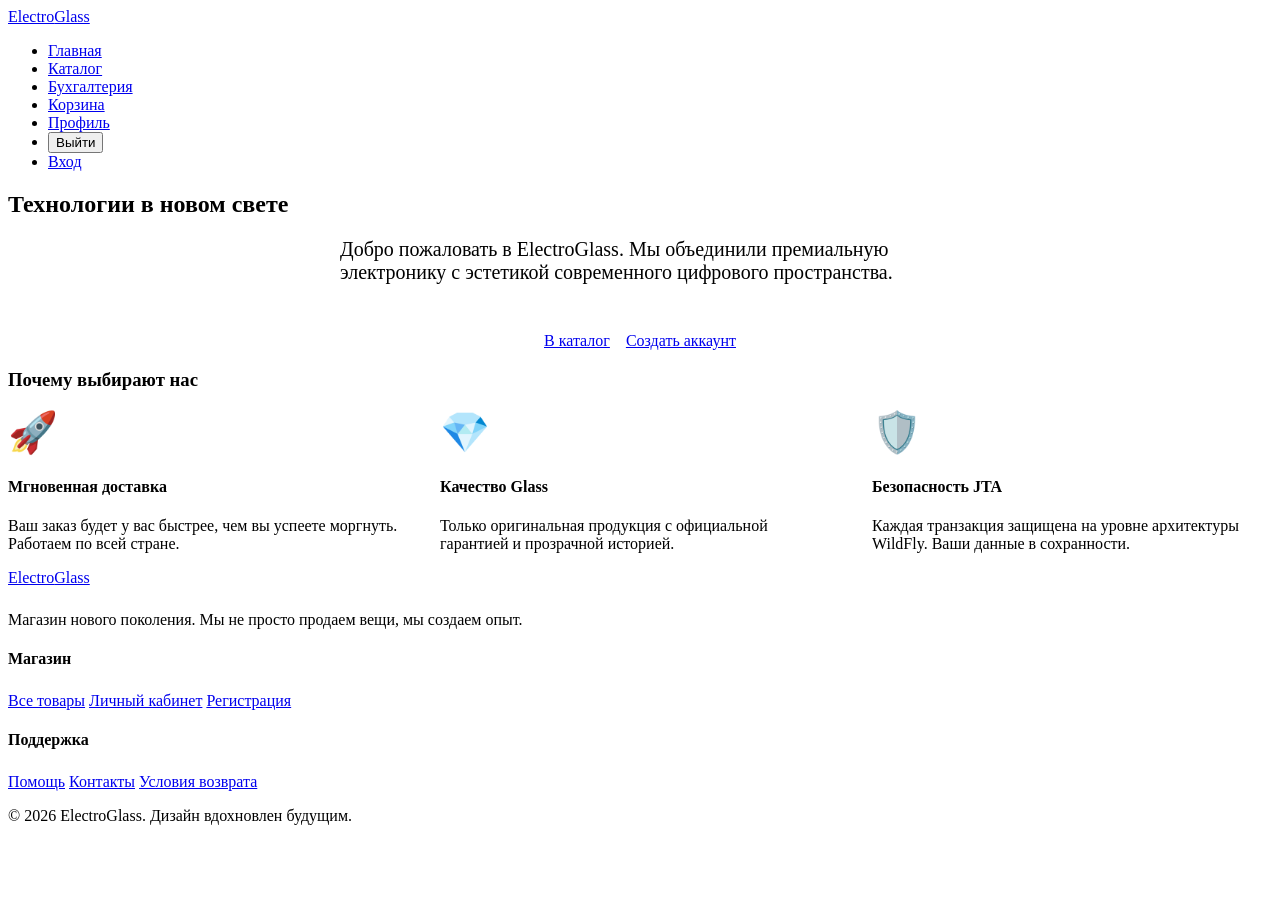
<file: src/main/resources/templates/index.html>
<!DOCTYPE html>
<html xmlns:th="http://www.thymeleaf.org">
<head>
    <meta charset="UTF-8">
    <meta name="viewport" content="width=device-width, initial-scale=1.0">
    <title>ElectroGlass - Будущее Электроники</title>
    <link rel="stylesheet" th:href="@{/css/styles.css}">
    <link href="https://fonts.googleapis.com/css2?family=Inter:wght@400;500;600;800&display=swap" rel="stylesheet">
</head>
<body>
    <header>
        <div class="container header-content">
            <a href="/" class="logo"><span>Electro</span>Glass</a>
            <nav>
                                <ul>
                    <li><a href="/">Главная</a></li>
                    <li><a href="/catalog">Каталог</a></li>
                    <li><a href="/accounting">Бухгалтерия</a></li>
                    <li><a href="/cart">Корзина <span id="cart-count-nav" class="status-pill" style="display: none;">0</span></a></li>
                    <li sec:authorize="isAuthenticated()"><a href="/profile">Профиль</a></li>
                    <li sec:authorize="isAuthenticated()">
                        <form th:action="@{/logout}" method="post" style="display: inline;">
                            <button type="submit" class="btn-link">Выйти</button>
                        </form>
                    </li>
                    <li sec:authorize="!isAuthenticated()"><a href="/login">Вход</a></li>
                </ul>

            </nav>
        </div>
    </header>

    <main class="container">
        <section class="hero animate">
            <div class="hero-glow"></div>
            <h2>Технологии в новом свете</h2>
            <p style="font-size: 1.25rem; color: var(--text-dim); max-width: 600px; margin: 0 auto 3rem;">
                Добро пожаловать в ElectroGlass. Мы объединили премиальную электронику с эстетикой современного цифрового пространства.
            </p>
            <div style="display: flex; gap: 1rem; justify-content: center;">
                <a href="/catalog" class="btn btn-primary">В каталог</a>
                <a href="/register" sec:authorize="!isAuthenticated()" class="btn btn-secondary">Создать аккаунт</a>
            </div>
        </section>

        <section class="animate" style="animation-delay: 0.2s;">
            <h3 class="section-title">Почему выбирают нас</h3>
            <div style="display: grid; grid-template-columns: repeat(auto-fit, minmax(250px, 1fr)); gap: 2rem;">
                <div class="card">
                    <div style="font-size: 2.5rem; margin-bottom: 1rem;">🚀</div>
                    <h4>Мгновенная доставка</h4>
                    <p style="color: var(--text-dim); margin-top: 0.5rem;">Ваш заказ будет у вас быстрее, чем вы успеете моргнуть. Работаем по всей стране.</p>
                </div>
                <div class="card">
                    <div style="font-size: 2.5rem; margin-bottom: 1rem;">💎</div>
                    <h4>Качество Glass</h4>
                    <p style="color: var(--text-dim); margin-top: 0.5rem;">Только оригинальная продукция с официальной гарантией и прозрачной историей.</p>
                </div>
                <div class="card">
                    <div style="font-size: 2.5rem; margin-bottom: 1rem;">🛡️</div>
                    <h4>Безопасность JTA</h4>
                    <p style="color: var(--text-dim); margin-top: 0.5rem;">Каждая транзакция защищена на уровне архитектуры WildFly. Ваши данные в сохранности.</p>
                </div>
            </div>
        </section>
    </main>

    <footer>
        <div class="container">
            <div class="footer-grid">
                <div>
                    <a href="/" class="logo"><span>Electro</span>Glass</a>
                    <p style="color: var(--text-dim); margin-top: 1.5rem;">Магазин нового поколения. Мы не просто продаем вещи, мы создаем опыт.</p>
                </div>
                <div>
                    <h4 style="margin-bottom: 1.5rem;">Магазин</h4>
                    <a href="/catalog" class="footer-link">Все товары</a>
                    <a href="/login" class="footer-link">Личный кабинет</a>
                    <a href="/register" class="footer-link">Регистрация</a>
                </div>
                <div>
                    <h4 style="margin-bottom: 1.5rem;">Поддержка</h4>
                    <a href="#" class="footer-link">Помощь</a>
                    <a href="#" class="footer-link">Контакты</a>
                    <a href="#" class="footer-link">Условия возврата</a>
                </div>
            </div>
            <div class="footer-bottom">
                <p>&copy; 2026 ElectroGlass. Дизайн вдохновлен будущим.</p>
            </div>
        </div>
    </footer>
<script>function updateNavCart(){const c=JSON.parse(localStorage.getItem("cart"))||[];const b=document.getElementById("cart-count-nav");if(b){const count=c.reduce((s,i)=>s+i.quantity,0);if(count>0){b.style.display="inline-block";b.textContent=count;}else{b.style.display="none";}}}document.addEventListener("DOMContentLoaded",updateNavCart);</script>
</body>
</html>
</file>
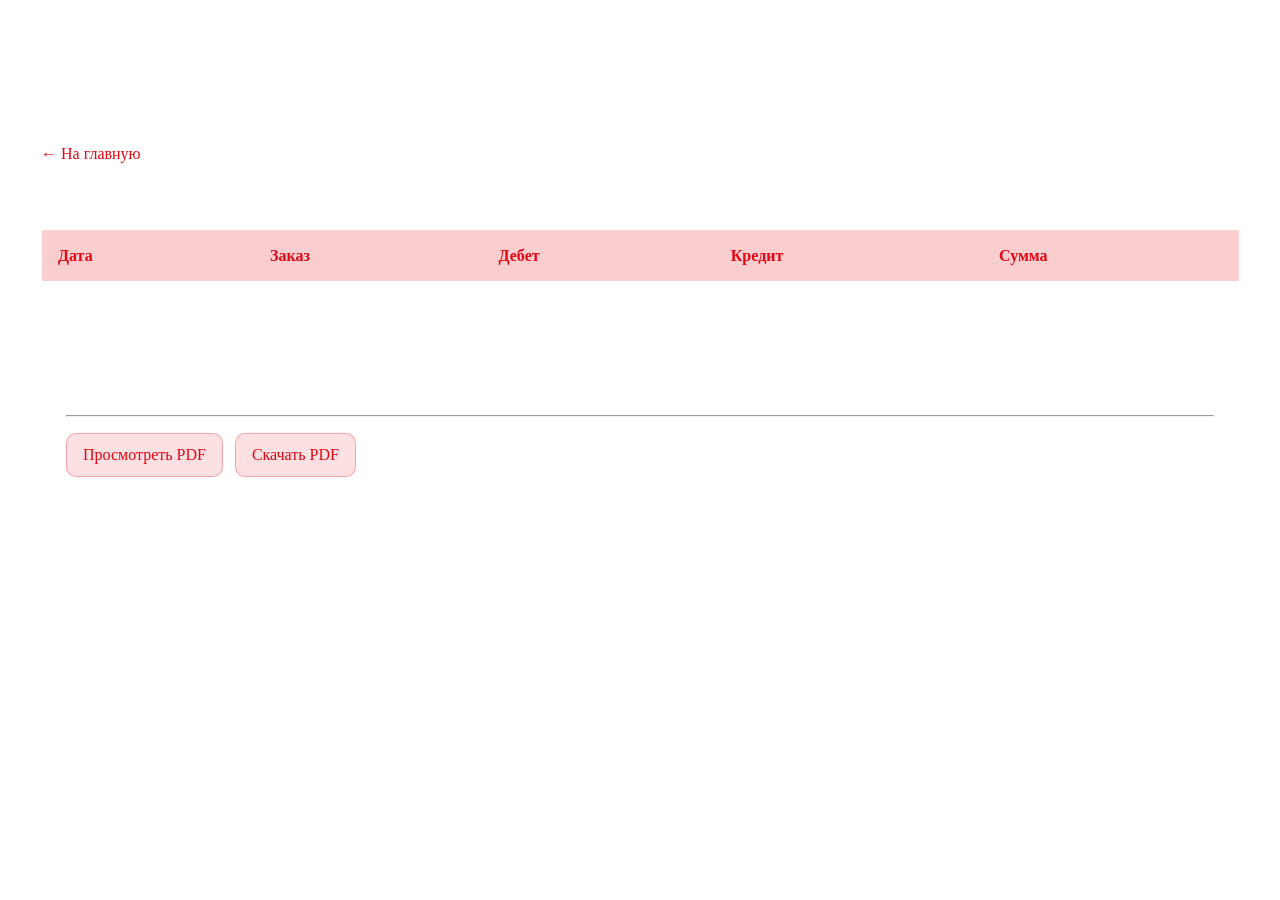
<file: src/main/resources/templates/accounting.html>
<!DOCTYPE html>
<html xmlns:th="http://www.thymeleaf.org">
<head>
    <title>Панель Бухгалтера (MVP 1C)</title>
    <link rel="stylesheet" th:href="@{/css/styles.css}">
    <style>
        .accounting-container { max-width: 1200px; margin: 2rem auto; padding: 2rem; background: rgba(255,255,255,0.03); border-radius: 20px; border: 1px solid rgba(255,255,255,0.1); }
        .data-table { width: 100%; border-collapse: collapse; margin-top: 1rem; color: #ffffff; }
        .data-table th, .data-table td { border: 1px solid rgba(255,255,255,0.1); padding: 1rem; text-align: left; }
        .data-table th { background-color: rgba(227, 6, 19, 0.2); color: #e30613; }
        .doc-card { border: 1px solid rgba(255,255,255,0.1); padding: 1.5rem; margin-bottom: 1rem; border-radius: 12px; background: rgba(255,255,255,0.05); color: #cccccc; }
        h1, h2 { color: #ffffff; }
        a { color: #e30613; text-decoration: none; }
        .doc-actions { display: flex; gap: 0.75rem; margin-top: 1rem; }
        .doc-actions a { display: inline-flex; align-items: center; justify-content: center; padding: 0.75rem 1rem; border-radius: 10px; background: rgba(227, 6, 19, 0.12); border: 1px solid rgba(227, 6, 19, 0.28); }
        .doc-meta { color: #9da3b5; font-size: 0.95rem; margin-top: 0.25rem; }
    </style>
</head>
<body>
    <div class="accounting-container">
        <h1>Панель Бухгалтера (MVP 1C)</h1>
        <p><a href="/">← На главную</a></p>

        <section>
            <h2>Главная книга (Проводки)</h2>
            <table class="data-table">
                <thead>
                    <tr>
                        <th>Дата</th>
                        <th>Заказ</th>
                        <th>Дебет</th>
                        <th>Кредит</th>
                        <th>Сумма</th>
                    </tr>
                </thead>
                <tbody>
                    <tr th:each="entry : ${ledger}">
                        <td th:text="${#temporals.format(entry.date, 'yyyy-MM-dd HH:mm')}"></td>
                        <td th:text="${entry.orderNumber}"></td>
                        <td th:text="${entry.accountDebit}"></td>
                        <td th:text="${entry.accountCredit}"></td>
                        <td th:text="${entry.amount + ' ₽'}"></td>
                    </tr>
                </tbody>
            </table>
        </section>

        <section>
            <h2>Реестр документов</h2>
            <div th:each="doc : ${documents}" class="doc-card">
                <strong th:text="${(doc.title != null ? doc.title : doc.docType) + ' по заказу ' + doc.orderNumber}"></strong>
                <div class="doc-meta" th:text="${'Дата: ' + #temporals.format(doc.createdAt, 'yyyy-MM-dd HH:mm')}"></div>
                <div class="doc-meta" th:text="${'Файл: ' + (doc.fileName != null ? doc.fileName : 'не загружен') + ' · ' + (doc.fileSize != null ? #numbers.formatDecimal(doc.fileSize / 1024.0, 0, 1) : '0') + ' КБ'}"></div>
                <hr>
                <pre th:text="${doc.content}"></pre>
                <div class="doc-actions" th:if="${doc.objectKey != null}">
                    <a th:href="@{/accounting/documents/{id}/view(id=${doc.id})}" target="_blank">Просмотреть PDF</a>
                    <a th:href="@{/accounting/documents/{id}/download(id=${doc.id})}">Скачать PDF</a>
                </div>
            </div>
        </section>
    </div>
</body>
</html>
</file>
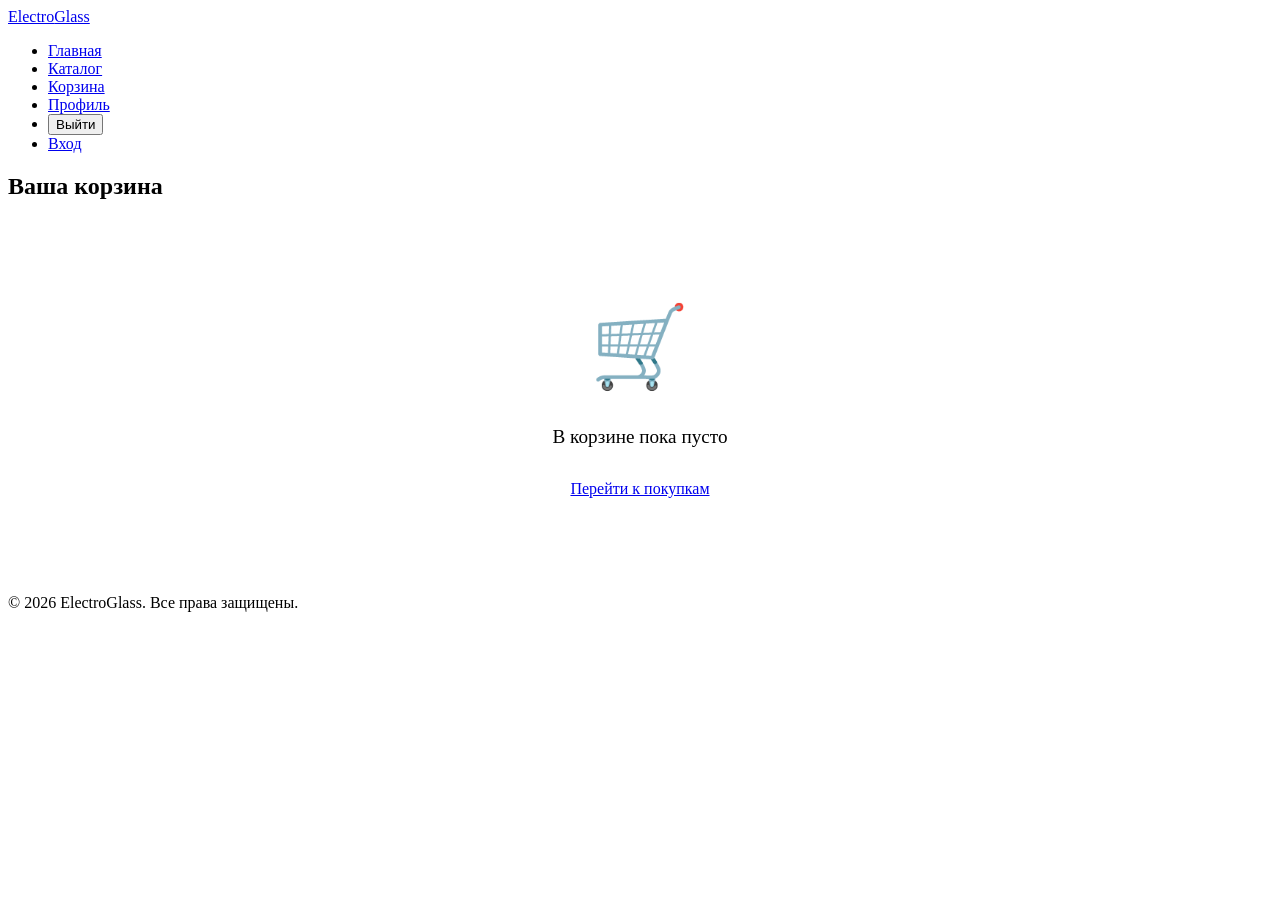
<file: src/main/resources/templates/cart.html>
<!DOCTYPE html>
<html xmlns:th="http://www.thymeleaf.org" xmlns:sec="http://www.thymeleaf.org/extras/spring-security">
<head>
    <meta charset="UTF-8">
    <meta name="viewport" content="width=device-width, initial-scale=1.0">
    <title>Корзина - ElectroGlass</title>
    <link rel="stylesheet" th:href="@{/css/styles.css}">
    <link href="https://fonts.googleapis.com/css2?family=Inter:wght@400;500;600;800&display=swap" rel="stylesheet">
</head>
<body>
    <header>
        <div class="container header-content">
            <a href="/" class="logo"><span>Electro</span>Glass</a>
            <nav>
                <ul>
                    <li><a href="/">Главная</a></li>
                    <li><a href="/catalog">Каталог</a></li>
                    <li><a href="/cart" class="nav-active">Корзина <span id="cart-count-nav" class="status-pill" style="display: none;">0</span></a></li>
                    <li sec:authorize="isAuthenticated()"><a href="/profile">Профиль</a></li>
                    <li sec:authorize="isAuthenticated()">
                        <form th:action="@{/logout}" method="post" style="display: inline;">
                            <button type="submit" class="btn-link">Выйти</button>
                        </form>
                    </li>
                    <li sec:authorize="!isAuthenticated()"><a href="/login">Вход</a></li>
                </ul>
            </nav>
        </div>
    </header>

    <main class="container">
        <section class="animate">
            <h2 class="section-title">Ваша корзина</h2>

            <div id="cart-empty" class="card glass" style="display: none; text-align: center; padding: 5rem;">
                <div style="font-size: 5rem; margin-bottom: 2rem;">🛒</div>
                <p style="font-size: 1.2rem; color: var(--text-dim); margin-bottom: 2rem;">В корзине пока пусто</p>
                <a href="/catalog" class="btn btn-primary">Перейти к покупкам</a>
            </div>

            <div id="cart-content" style="display: none;">
                <div class="card glass" style="padding: 0; overflow: hidden; margin-bottom: 2rem;">
                    <table class="glass-table" style="margin: 0; border-spacing: 0;">
                        <thead>
                            <tr style="background: rgba(255,255,255,0.02);">
                                <th style="padding-left: 2rem;">Товар</th>
                                <th>Цена</th>
                                <th>Кол-во</th>
                                <th>Сумма</th>
                                <th style="padding-right: 2rem;"></th>
                            </tr>
                        </thead>
                        <tbody id="cart-items-body">
                            <!-- Items will be injected here -->
                        </tbody>
                    </table>
                </div>

                <div style="display: flex; justify-content: flex-end; gap: 2rem; align-items: flex-start;">
                    <div class="card glass" style="min-width: 350px; background: var(--bg-surface);">
                        <div style="display: flex; justify-content: space-between; margin-bottom: 1.5rem;">
                            <span style="color: var(--text-dim);">Итого к оплате:</span>
                            <span id="cart-total-price" style="font-size: 1.8rem; font-weight: 800; color: var(--primary-color);">0 ₽</span>
                        </div>
                        
                        <div sec:authorize="isAuthenticated()">
                            <a href="/checkout" class="btn btn-primary" style="width: 100%; padding: 1.2rem;">Оформить заказ</a>
                        </div>
                        <div sec:authorize="!isAuthenticated()">
                            <p style="color: var(--text-dim); font-size: 0.85rem; text-align: center; margin-bottom: 1rem;">Для оформления заказа необходимо войти</p>
                            <a href="/login?redirect=checkout" class="btn btn-secondary" style="width: 100%;">Войти и оформить</a>
                        </div>
                    </div>
                </div>
            </div>
        </section>
    </main>

    <footer>
        <div class="container">
            <div class="footer-bottom">
                <p>&copy; 2026 ElectroGlass. Все права защищены.</p>
            </div>
        </div>
    </footer>

    <script>
        function renderCart() {
            const cart = JSON.parse(localStorage.getItem('cart')) || [];
            const emptyEl = document.getElementById('cart-empty');
            const contentEl = document.getElementById('cart-content');
            const body = document.getElementById('cart-items-body');
            const totalEl = document.getElementById('cart-total-price');
            const navBadge = document.getElementById('cart-count-nav');

            if (cart.length === 0) {
                emptyEl.style.display = 'block';
                contentEl.style.display = 'none';
                if(navBadge) navBadge.style.display = 'none';
                return;
            }

            emptyEl.style.display = 'none';
            contentEl.style.display = 'block';
            
            const totalCount = cart.reduce((s, i) => s + i.quantity, 0);
            if(navBadge) {
                navBadge.style.display = 'inline-block';
                navBadge.textContent = totalCount;
            }

            body.innerHTML = cart.map((item, index) => {
                const chars = Array.from(item.name || "📦 Товар");
                const emoji = /\p{Emoji}/u.test(chars[0]) ? chars[0] : '📦';
                const name = /\p{Emoji}/u.test(chars[0]) ? chars.slice(1).join('').trim() : item.name;

                return `
                    <tr>
                        <td style="padding-left: 2rem;">
                            <div style="display: flex; align-items: center; gap: 1rem;">
                                <div style="font-size: 2rem; background: rgba(255,255,255,0.02); padding: 0.5rem; border-radius: 12px;">
                                    ${emoji}
                                </div>
                                <div>
                                    <div style="font-weight: 600;">${name}</div>
                                    <small style="color: var(--text-dim); font-size: 0.75rem;">SKU: ${item.sku}</small>
                                </div>
                            </div>
                        </td>
                        <td>${(item.price || 0).toLocaleString()} ₽</td>
                        <td>
                            <div style="display: flex; align-items: center; gap: 1rem;">
                                <button onclick="updateQty(${index}, -1)" class="nav-btn" style="padding: 0.2rem 0.6rem;">-</button>
                                <span style="font-weight: 600; min-width: 20px; text-align: center;">${item.quantity}</span>
                                <button onclick="updateQty(${index}, 1)" class="nav-btn" style="padding: 0.2rem 0.6rem;">+</button>
                            </div>
                        </td>
                        <td style="font-weight: 700; color: var(--primary-color);">${((item.price || 0) * (item.quantity || 0)).toLocaleString()} ₽</td>
                        <td style="padding-right: 2rem; text-align: right;">
                            <button onclick="removeItem(${index})" class="nav-btn" style="color: var(--primary-color);">✕</button>
                        </td>
                    </tr>
                `;
            }).join('');

            const total = cart.reduce((sum, item) => sum + ((item.price || 0) * (item.quantity || 0)), 0);
            totalEl.textContent = total.toLocaleString() + ' ₽';
            localStorage.setItem('cartTotal', total);
        }

        function updateQty(index, delta) {
            let cart = JSON.parse(localStorage.getItem('cart')) || [];
            cart[index].quantity += delta;
            if (cart[index].quantity < 1) cart[index].quantity = 1;
            localStorage.setItem('cart', JSON.stringify(cart));
            renderCart();
        }

        function removeItem(index) {
            let cart = JSON.parse(localStorage.getItem('cart')) || [];
            cart.splice(index, 1);
            localStorage.setItem('cart', JSON.stringify(cart));
            renderCart();
        }

        document.addEventListener('DOMContentLoaded', renderCart);
    </script>
</body>
</html>
</file>
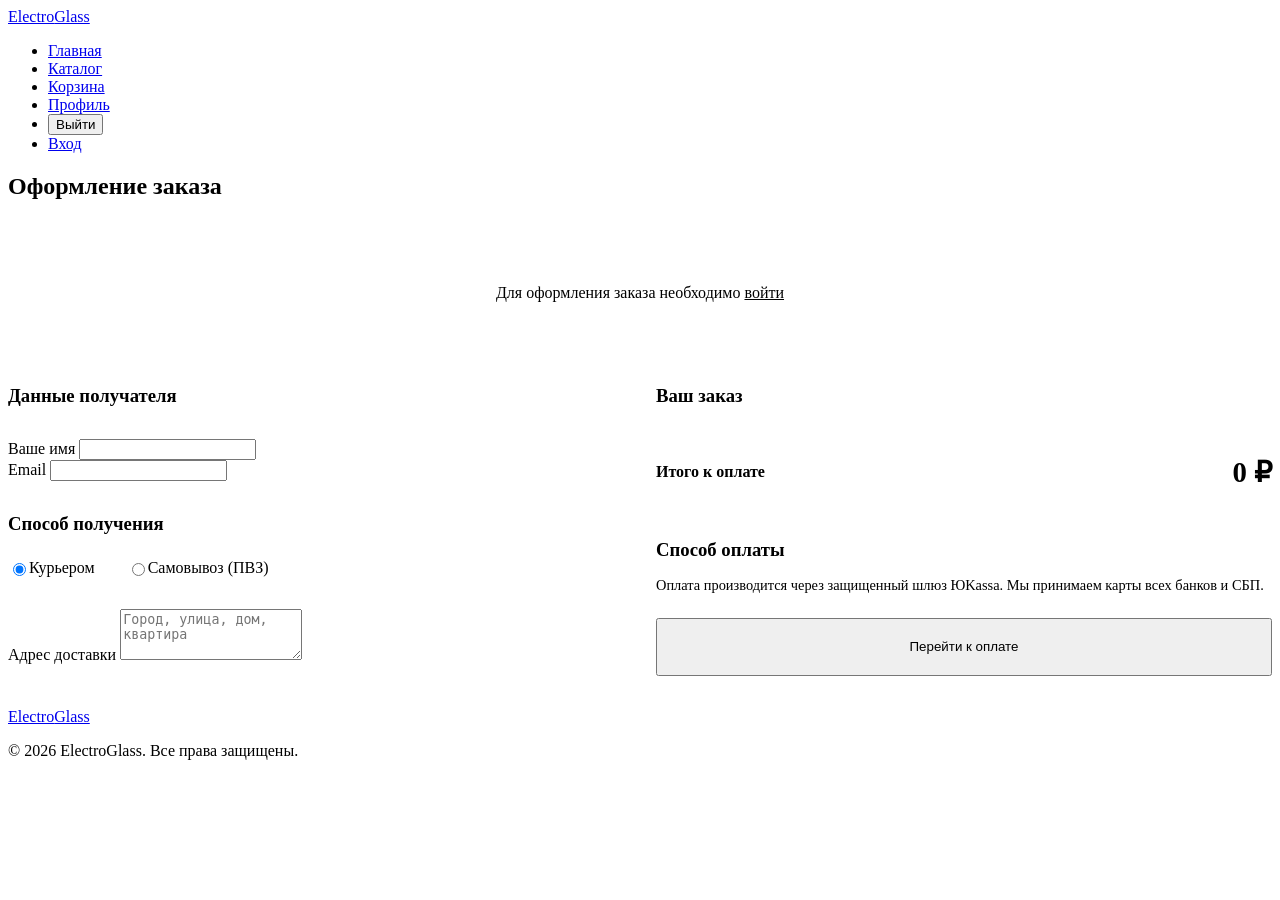
<file: src/main/resources/templates/checkout.html>
<!DOCTYPE html>
<html xmlns:th="http://www.thymeleaf.org" xmlns:sec="http://www.thymeleaf.org/extras/spring-security">
<head>
    <meta charset="UTF-8">
    <meta name="viewport" content="width=device-width, initial-scale=1.0">
    <title>Оформление заказа - ElectroGlass</title>
    <link rel="stylesheet" th:href="@{/css/styles.css}">
    <link href="https://fonts.googleapis.com/css2?family=Inter:wght@400;500;600;800&display=swap" rel="stylesheet">
</head>
<body>
    <header>
        <div class="container header-content">
            <a href="/" class="logo"><span>Electro</span>Glass</a>
            <nav>
                                <ul>
                    <li><a href="/">Главная</a></li>
                    <li><a href="/catalog">Каталог</a></li>
                    <li><a href="/cart">Корзина <span id="cart-count-nav" class="status-pill" style="display: none;">0</span></a></li>
                    <li sec:authorize="isAuthenticated()"><a href="/profile">Профиль</a></li>
                    <li sec:authorize="isAuthenticated()">
                        <form th:action="@{/logout}" method="post" style="display: inline;">
                            <button type="submit" class="btn-link">Выйти</button>
                        </form>
                    </li>
                    <li sec:authorize="!isAuthenticated()"><a href="/login">Вход</a></li>
                </ul>

            </nav>
        </div>
    </header>

    <main class="container">
        <section class="animate">
            <h2 class="section-title">Оформление заказа</h2>

            <div th:if="${error}" id="error-splash" class="error-message glass" th:text="${error}"></div>

            <div sec:authorize="!isAuthenticated()" class="card glass" style="text-align: center; padding: 3rem;">
                <p>Для оформления заказа необходимо <a href="/login" style="color: var(--primary-color);">войти</a></p>
            </div>

            <form id="checkout-form" sec:authorize="isAuthenticated()" action="/orders/create" method="post" style="display: grid; grid-template-columns: 1fr 1fr; gap: 2rem;">
                <div class="info-backing">
                    <h3 style="margin-bottom: 2rem;">Данные получателя</h3>
                    <div class="form-group">
                        <label>Ваше имя</label>
                        <input type="text" name="customerName" th:value="${user != null ? user.fullName : ''}" required>
                    </div>
                    <div class="form-group">
                        <label>Email</label>
                        <input type="email" name="customerEmail" th:value="${user != null ? user.email : ''}" required>
                    </div>

                    <h3 style="margin: 2rem 0 1.5rem;">Способ получения</h3>
                    <div style="display: flex; gap: 2rem; margin-bottom: 2rem;">
                        <label style="display: flex; align-items: center; cursor: pointer;">
                            <input type="radio" name="deliveryType" value="COURIER" checked onchange="toggleDelivery()"> 
                            <span>Курьером</span>
                        </label>
                        <label style="display: flex; align-items: center; cursor: pointer;">
                            <input type="radio" name="deliveryType" value="PICKUP" onchange="toggleDelivery()"> 
                            <span>Самовывоз (ПВЗ)</span>
                        </label>
                    </div>

                    <div id="address-section" class="form-group">
                        <label>Адрес доставки</label>
                        <textarea name="deliveryAddress" rows="3" placeholder="Город, улица, дом, квартира"></textarea>
                    </div>

                    <div id="pickup-section" class="form-group" style="display: none;">
                        <label>Выберите пункт выдачи</label>
                        <select name="pickupPointId">
                            <option value="p1">ул. Тверская, 7</option>
                            <option value="p2">пр. Мира, 26</option>
                            <option value="p3">Ленинский пр., 68</option>
                        </select>
                    </div>
                </div>

                <div style="display: flex; flex-direction: column; gap: 2rem;">
                    <div class="info-backing" style="margin-bottom: 0;">
                        <h3 style="margin-bottom: 1.5rem;">Ваш заказ</h3>
                        <div id="checkout-items-list">
                            <!-- Items from JS -->
                        </div>
                        <div style="border-top: 1px solid var(--glass-border); padding-top: 1.5rem; margin-top: 1.5rem; display: flex; justify-content: space-between; align-items: center;">
                            <span style="font-weight: 600;">Итого к оплате</span>
                            <span id="checkout-total" style="font-size: 1.8rem; font-weight: 800; color: var(--primary-color);">0 ₽</span>
                        </div>
                    </div>

                    <div class="info-backing">
                        <h3 style="margin-bottom: 1rem;">Способ оплаты</h3>
                        <p style="color: var(--text-dim); font-size: 0.9rem; margin-bottom: 1.5rem;">
                            Оплата производится через защищенный шлюз ЮKassa. Мы принимаем карты всех банков и СБП.
                        </p>
                        <input type="hidden" name="paymentMethod" value="card">
                        <button type="submit" class="btn btn-primary" style="width: 100%; padding: 1.2rem;">Перейти к оплате</button>
                    </div>
                </div>

                <div id="cart-data-container"></div>
            </form>
        </section>
    </main>

    <footer>
        <div class="container">
            <a href="/" class="footer-logo"><span>Electro</span>Glass</a>
            <div class="footer-bottom">
                <p>&copy; 2026 ElectroGlass. Все права защищены.</p>
            </div>
        </div>
    </footer>

    <script th:src="@{/js/checkout.js}"></script>
    <script>
        function toggleDelivery() {
            const isCourier = document.querySelector('input[name="deliveryType"]:checked').value === 'COURIER';
            document.getElementById('address-section').style.display = isCourier ? 'block' : 'none';
            document.getElementById('pickup-section').style.display = isCourier ? 'none' : 'block';
        }
        
        function updateNavCart(){
            const c=JSON.parse(localStorage.getItem("cart"))||[];
            const b=document.getElementById("cart-count-nav");
            if(b){
                const count=c.reduce((s,i)=>s+i.quantity,0);
                if(count>0){b.style.display="inline-block";b.textContent=count;}
                else{b.style.display="none";}
            }
        }
        document.addEventListener("DOMContentLoaded",updateNavCart);
    </script>
<script>function updateNavCart(){const c=JSON.parse(localStorage.getItem("cart"))||[];const b=document.getElementById("cart-count-nav");if(b){const count=c.reduce((s,i)=>s+i.quantity,0);if(count>0){b.style.display="inline-block";b.textContent=count;}else{b.style.display="none";}}}document.addEventListener("DOMContentLoaded",updateNavCart);</script>
</body>
</html>
</file>
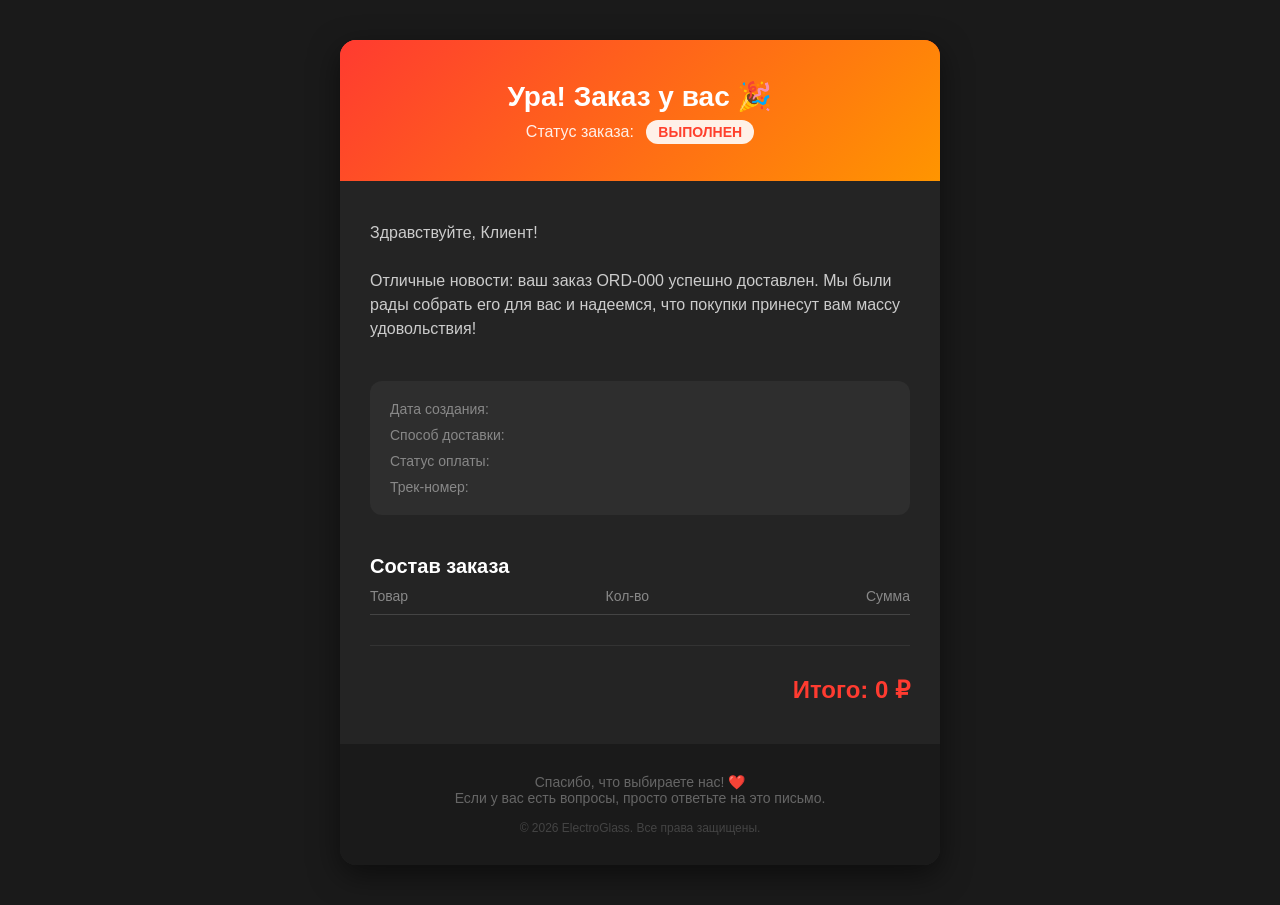
<file: src/main/resources/templates/email-delivery.html>
<!DOCTYPE html>
<html lang="ru" xmlns:th="http://www.thymeleaf.org">
<head>
    <meta charset="UTF-8">
    <meta name="viewport" content="width=device-width, initial-scale=1.0">
    <title>Ваш заказ доставлен!</title>
</head>
<body style="margin: 0; padding: 0; background-color: #1a1a1a; font-family: 'Segoe UI', Tahoma, Geneva, Verdana, sans-serif; color: #ffffff; -webkit-font-smoothing: antialiased;">

    <table border="0" cellpadding="0" cellspacing="0" width="100%" style="background-color: #1a1a1a; padding: 40px 10px;">
        <tr>
            <td align="center">
                <table border="0" cellpadding="0" cellspacing="0" width="600" style="background-color: #242424; border-radius: 16px; overflow: hidden; box-shadow: 0 10px 30px rgba(0,0,0,0.5);">
                    
                    <tr>
                        <td align="center" style="background-color: #ff3b30; background-image: linear-gradient(135deg, #ff3b30 0%, #ff9500 100%); padding: 40px 20px;">
                            <h1 style="margin: 0; color: #ffffff; font-size: 28px; font-weight: bold;">Ура! Заказ у вас 🎉</h1>
                            <p style="margin: 10px 0 0 0; color: #ffffff; font-size: 16px; opacity: 0.9;">Статус заказа: <span style="background-color: #ffffff; color: #ff3b30; padding: 4px 12px; border-radius: 20px; font-weight: bold; font-size: 14px; margin-left: 8px;">ВЫПОЛНЕН</span></p>
                        </td>
                    </tr>

                    <tr>
                        <td style="padding: 40px 30px 20px 30px;">
                            <p style="margin: 0 0 20px 0; font-size: 16px; line-height: 24px; color: #cccccc;">
                                Здравствуйте, <span th:text="${order.customerName}">Клиент</span>!<br><br>
                                Отличные новости: ваш заказ <span th:text="${order.orderNumber}">ORD-000</span> успешно доставлен. Мы были рады собрать его для вас и надеемся, что покупки принесут вам массу удовольствия!
                            </p>
                        </td>
                    </tr>

                    <tr>
                        <td style="padding: 0 30px 20px 30px;">
                            <table border="0" cellpadding="0" cellspacing="0" width="100%" style="background-color: #2e2e2e; border-radius: 12px; padding: 20px;">
                                <tr>
                                    <td style="color: #888888; font-size: 14px; padding-bottom: 10px;">Дата создания:</td>
                                    <td align="right" style="color: #ffffff; font-size: 14px; font-weight: bold; padding-bottom: 10px;" th:text="${#temporals.format(order.createdAt, 'dd.MM.yyyy HH:mm')}"></td>
                                </tr>
                                <tr>
                                    <td style="color: #888888; font-size: 14px; padding-bottom: 10px;">Способ доставки:</td>
                                    <td align="right" style="color: #ffffff; font-size: 14px; font-weight: bold; padding-bottom: 10px;" th:text="${order.deliveryType}"></td>
                                </tr>
                                <tr>
                                    <td style="color: #888888; font-size: 14px; padding-bottom: 10px;">Статус оплаты:</td>
                                    <td align="right" style="color: #ffffff; font-size: 14px; font-weight: bold; padding-bottom: 10px;" th:text="${order.paymentStatus}"></td>
                                </tr>
                                <tr>
                                    <td style="color: #888888; font-size: 14px;">Трек-номер:</td>
                                    <td align="right" style="color: #ffffff; font-size: 14px; font-weight: bold;" th:text="${order.trackingNumber}"></td>
                                </tr>
                            </table>
                        </td>
                    </tr>

                    <tr>
                        <td style="padding: 20px 30px 10px 30px;">
                            <h2 style="margin: 0; color: #ffffff; font-size: 20px;">Состав заказа</h2>
                        </td>
                    </tr>

                    <tr>
                        <td style="padding: 0 30px 20px 30px;">
                            <table border="0" cellpadding="0" cellspacing="0" width="100%">
                                <tr>
                                    <td style="color: #888888; font-size: 14px; padding-bottom: 10px; border-bottom: 1px solid #444444;">Товар</td>
                                    <td align="center" style="color: #888888; font-size: 14px; padding-bottom: 10px; border-bottom: 1px solid #444444;">Кол-во</td>
                                    <td align="right" style="color: #888888; font-size: 14px; padding-bottom: 10px; border-bottom: 1px solid #444444;">Сумма</td>
                                </tr>
                                
                                <tr th:each="item : ${order.items}">
                                    <td style="padding: 15px 0; border-bottom: 1px solid #333333; color: #ffffff; font-size: 16px;" th:text="${item.productName}"></td>
                                    <td align="center" style="color: #cccccc; font-size: 16px; padding: 15px 0; border-bottom: 1px solid #333333;" th:text="${item.quantity}"></td>
                                    <td align="right" style="color: #ffffff; font-size: 16px; font-weight: bold; padding: 15px 0; border-bottom: 1px solid #333333;" th:text="${#numbers.formatDecimal(item.price * item.quantity, 0, 0) + ' ₽'}"></td>
                                </tr>

                            </table>
                        </td>
                    </tr>

                    <tr>
                        <td align="right" style="padding: 10px 30px 40px 30px;">
                            <h2 style="margin: 0; color: #ff3b30; font-size: 24px;">Итого: <span th:text="${#numbers.formatDecimal(order.total, 0, 0) + ' ₽'}">0 ₽</span></h2>
                        </td>
                    </tr>

                    <tr>
                        <td align="center" style="background-color: #1a1a1a; padding: 30px;">
                            <p style="margin: 0; color: #666666; font-size: 14px;">
                                Спасибо, что выбираете нас! ❤️<br>
                                Если у вас есть вопросы, просто ответьте на это письмо.
                            </p>
                            <p style="margin: 15px 0 0 0; color: #444444; font-size: 12px;">
                                © 2026 ElectroGlass. Все права защищены.
                            </p>
                        </td>
                    </tr>

                </table>
            </td>
        </tr>
    </table>

</body>
</html>
</file>
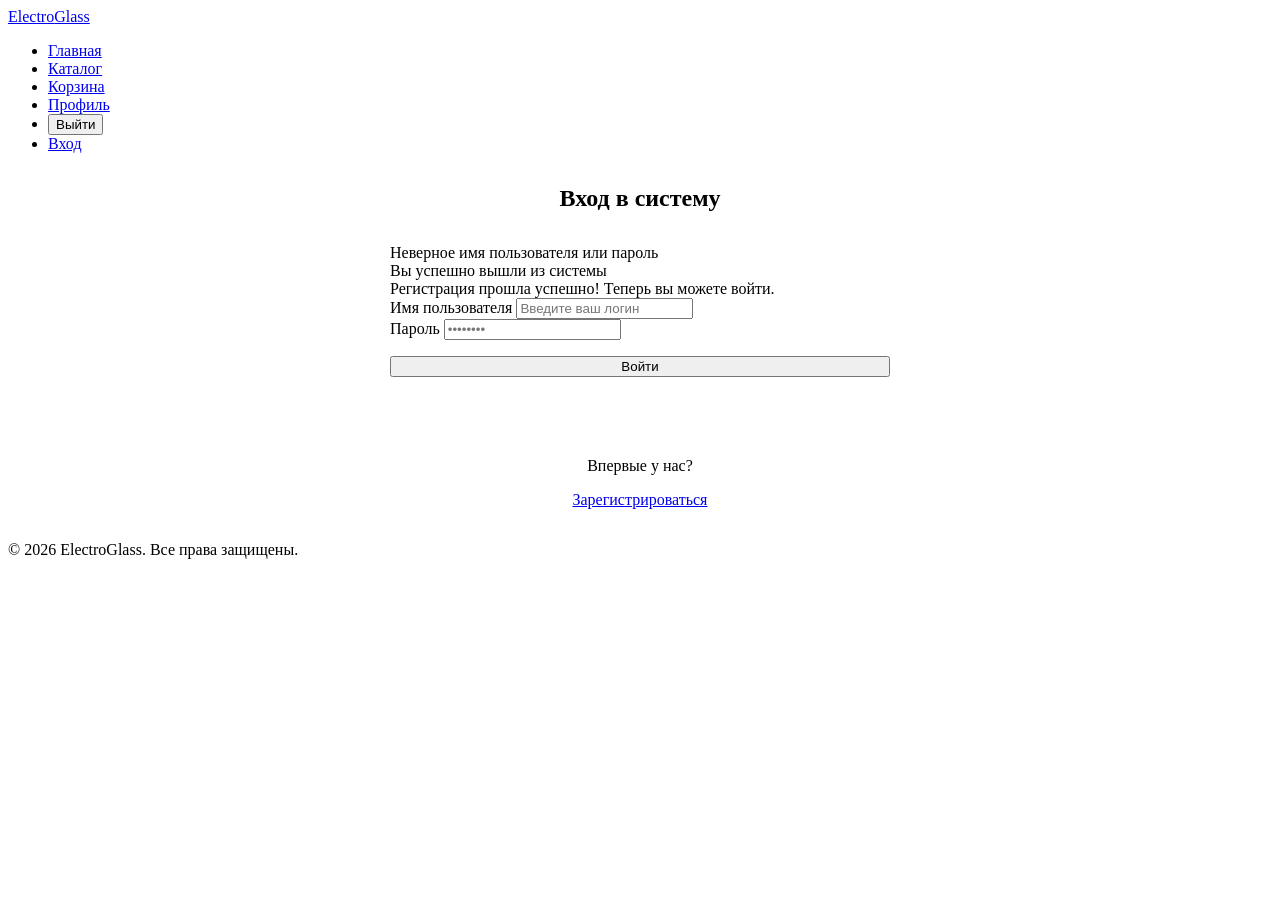
<file: src/main/resources/templates/login.html>
<!DOCTYPE html>
<html xmlns:th="http://www.thymeleaf.org" xmlns:sec="http://www.thymeleaf.org/extras/spring-security">
<head>
    <meta charset="UTF-8">
    <meta name="viewport" content="width=device-width, initial-scale=1.0">
    <title>Вход - ElectroGlass</title>
    <link rel="stylesheet" th:href="@{/css/styles.css}">
    <link href="https://fonts.googleapis.com/css2?family=Inter:wght@400;500;600;800&display=swap" rel="stylesheet">
</head>
<body>
    <header>
        <div class="container header-content">
            <a href="/" class="logo"><span>Electro</span>Glass</a>
            <nav>
                                <ul>
                    <li><a href="/">Главная</a></li>
                    <li><a href="/catalog">Каталог</a></li>
                    <li><a href="/cart">Корзина <span id="cart-count-nav" class="status-pill" style="display: none;">0</span></a></li>
                    <li sec:authorize="isAuthenticated()"><a href="/profile">Профиль</a></li>
                    <li sec:authorize="isAuthenticated()">
                        <form th:action="@{/logout}" method="post" style="display: inline;">
                            <button type="submit" class="btn-link">Выйти</button>
                        </form>
                    </li>
                    <li sec:authorize="!isAuthenticated()"><a href="/login">Вход</a></li>
                </ul>

            </nav>
        </div>
    </header>

    <main class="container">
        <div class="card glass animate" style="max-width: 500px; margin: 2rem auto;">
            <h2 style="text-align: center; margin-bottom: 2rem;">Вход в систему</h2>
            
            <div th:if="${param.error}" class="error-message">
                Неверное имя пользователя или пароль
            </div>
            <div th:if="${param.logout}" class="success-message">
                Вы успешно вышли из системы
            </div>
            <div th:if="${param.registered}" class="success-message">
                Регистрация прошла успешно! Теперь вы можете войти.
            </div>

            <form th:action="@{/login}" method="post">
                <div class="form-group">
                    <label>Имя пользователя</label>
                    <input type="text" name="username" required placeholder="Введите ваш логин">
                </div>
                <div class="form-group">
                    <label>Пароль</label>
                    <input type="password" name="password" required placeholder="••••••••">
                </div>
                <button type="submit" class="btn btn-primary" style="width: 100%; margin-top: 1rem;">Войти</button>
            </form>

            <div style="text-align: center; margin-top: 2rem; padding-top: 2rem; border-top: 1px solid var(--glass-border);">
                <p style="color: var(--text-dim); margin-bottom: 1rem;">Впервые у нас?</p>
                <a href="/register" class="btn btn-secondary" style="width: 100%;">Зарегистрироваться</a>
            </div>
        </div>
    </main>

    <footer>
        <div class="container">
            <div class="footer-bottom">
                <p>&copy; 2026 ElectroGlass. Все права защищены.</p>
            </div>
        </div>
    </footer>
<script>function updateNavCart(){const c=JSON.parse(localStorage.getItem("cart"))||[];const b=document.getElementById("cart-count-nav");if(b){const count=c.reduce((s,i)=>s+i.quantity,0);if(count>0){b.style.display="inline-block";b.textContent=count;}else{b.style.display="none";}}}document.addEventListener("DOMContentLoaded",updateNavCart);</script>
</body>
</html>
</file>
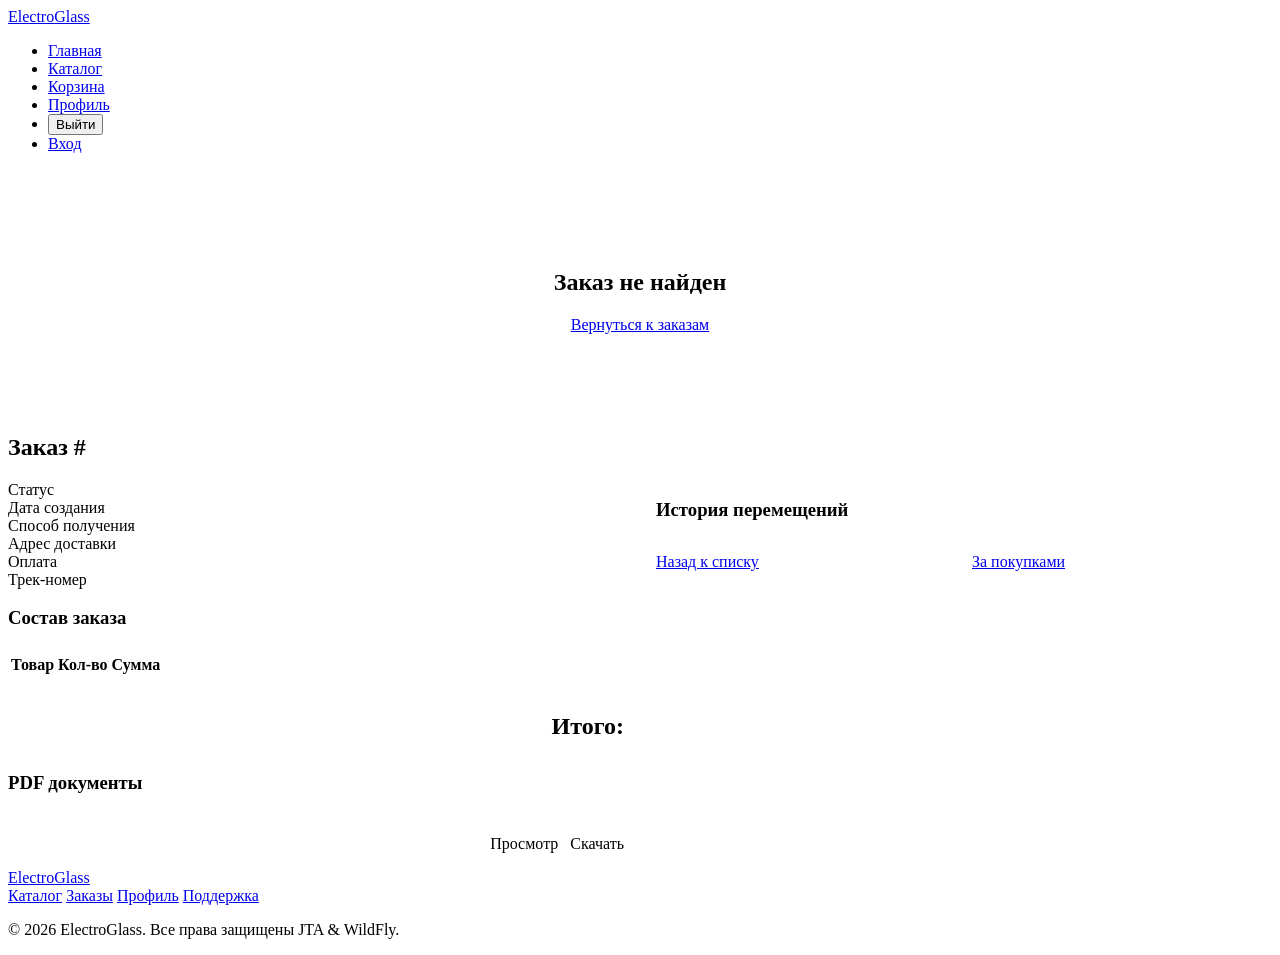
<file: src/main/resources/templates/order-details.html>
<!DOCTYPE html>
<html xmlns:th="http://www.thymeleaf.org" xmlns:sec="http://www.thymeleaf.org/extras/spring-security">
<head>
    <meta charset="UTF-8">
    <meta name="viewport" content="width=device-width, initial-scale=1.0">
    <title>Заказ - ElectroGlass</title>
    <link rel="stylesheet" th:href="@{/css/styles.css}">
    <link href="https://fonts.googleapis.com/css2?family=Inter:wght@400;500;600;800&display=swap" rel="stylesheet">
</head>
<body>
    <header>
        <div class="container header-content">
            <a href="/" class="logo"><span>Electro</span>Glass</a>
            <nav>
                                <ul>
                    <li><a href="/">Главная</a></li>
                    <li><a href="/catalog">Каталог</a></li>
                    <li><a href="/cart">Корзина <span id="cart-count-nav" class="status-pill" style="display: none;">0</span></a></li>
                    <li sec:authorize="isAuthenticated()"><a href="/profile">Профиль</a></li>
                    <li sec:authorize="isAuthenticated()">
                        <form th:action="@{/logout}" method="post" style="display: inline;">
                            <button type="submit" class="btn-link">Выйти</button>
                        </form>
                    </li>
                    <li sec:authorize="!isAuthenticated()"><a href="/login">Вход</a></li>
                </ul>

            </nav>
        </div>
    </header>

    <main class="container">
        <div th:if="${order == null}" class="card glass animate" style="text-align: center; padding: 5rem;">
            <h2>Заказ не найден</h2>
            <a href="/orders" class="btn btn-primary" style="margin-top: 2rem;">Вернуться к заказам</a>
        </div>

        <div th:if="${order != null}" class="animate">
            <h2 class="section-title">Заказ #<span th:text="${order.orderNumber}"></span></h2>

            <div style="display: grid; grid-template-columns: 1fr 1fr; gap: 2rem;">
                <!-- Info Section -->
                <div>
                    <div class="info-backing">
                        <div class="info-row">
                            <span class="info-label">Статус</span>
                            <span class="status-pill" th:classappend="'status-' + ${order.status}" th:text="${order.status}"></span>
                        </div>
                        <div class="info-row">
                            <span class="info-label">Дата создания</span>
                            <span class="info-value" th:text="${#temporals.format(order.createdAt, 'dd.MM.yyyy HH:mm:ss')}"></span>
                        </div>
                        <div class="info-row">
                            <span class="info-label">Способ получения</span>
                            <span class="info-value" th:text="${order.deliveryType == 'COURIER' ? 'Курьер' : 'Самовывоз'}"></span>
                        </div>
                        <div class="info-row" th:if="${order.deliveryAddress}">
                            <span class="info-label">Адрес доставки</span>
                            <span class="info-value" th:text="${order.deliveryAddress}"></span>
                        </div>
                        <div class="info-row">
                            <span class="info-label">Оплата</span>
                            <span class="info-value" th:text="${order.paymentStatus}"></span>
                        </div>
                        <div class="info-row" th:if="${order.trackingNumber}">
                            <span class="info-label">Трек-номер</span>
                            <span class="info-value" th:text="${order.trackingNumber}"></span>
                        </div>
                    </div>

                    <div class="card glass">
                        <h3 style="margin-bottom: 1.5rem;">Состав заказа</h3>
                        <table class="glass-table">
                            <thead>
                                <tr>
                                    <th>Товар</th>
                                    <th>Кол-во</th>
                                    <th>Сумма</th>
                                </tr>
                            </thead>
                            <tbody>
                                <tr th:each="item : ${order.items}">
                                    <td th:text="${item.productName}"></td>
                                    <td th:text="${item.quantity}"></td>
                                    <td th:text="${(item.price != null ? #numbers.formatDecimal(item.price * item.quantity, 0, 0) : '0') + ' ₽'}"></td>
                                </tr>
                            </tbody>
                        </table>
                        <div style="text-align: right; margin-top: 2rem; font-size: 1.5rem; font-weight: 800; color: var(--primary-color);">
                            Итого: <span th:text="${(order.total != null ? #numbers.formatDecimal(order.total, 0, 0) : '0') + ' ₽'}"></span>
                        </div>
                    </div>

                    <div class="card glass" th:if="${documents != null and !documents.isEmpty()}" style="margin-top: 2rem;">
                        <h3 style="margin-bottom: 1.5rem;">PDF документы</h3>
                        <div th:each="doc : ${documents}" style="display: flex; justify-content: space-between; align-items: center; gap: 1rem; padding: 1rem 0; border-top: 1px solid rgba(255,255,255,0.08);">
                            <div>
                                <div style="font-weight: 700;" th:text="${doc.title != null ? doc.title : doc.docType}"></div>
                                <div style="color: var(--text-dim); font-size: 0.9rem;" th:text="${#temporals.format(doc.createdAt, 'dd.MM.yyyy HH:mm')}"></div>
                            </div>
                            <div style="display: flex; gap: 0.75rem;" th:if="${doc.objectKey != null}">
                                <a class="btn btn-secondary" th:href="@{/accounting/documents/{id}/view(id=${doc.id})}" target="_blank">Просмотр</a>
                                <a class="btn btn-primary" th:href="@{/accounting/documents/{id}/download(id=${doc.id})}">Скачать</a>
                            </div>
                        </div>
                    </div>
                </div>

                <!-- Status History Section -->
                <div>
                    <div class="status-history-container">
                        <h3 style="margin-bottom: 2rem; color: var(--text-main);">История перемещений</h3>
                        <div class="timeline">
                            <div th:each="h : ${order.statusHistory}" class="timeline-item">
                                <div style="color: var(--text-dim); font-size: 0.8rem; margin-bottom: 0.5rem;" th:text="${#temporals.format(h.changedAt, 'dd.MM HH:mm')}"></div>
                                <div style="font-weight: 600; color: var(--text-main);" th:text="${h.description}"></div>
                                <div class="status-pill" th:classappend="'status-' + ${h.status}" th:text="${h.status}" style="margin-top: 0.5rem; transform: scale(0.8); transform-origin: left;"></div>
                            </div>
                        </div>
                    </div>
                    
                    <div style="margin-top: 2rem; display: flex; gap: 1rem;">
                        <a href="/orders" class="btn btn-secondary" style="flex: 1;">Назад к списку</a>
                        <a href="/catalog" class="btn btn-primary" style="flex: 1;">За покупками</a>
                    </div>
                </div>
            </div>
        </div>
    </main>

    <footer>
        <div class="container">
            <a href="/" class="footer-logo"><span>Electro</span>Glass</a>
            <div class="footer-links">
                <a href="/catalog" class="footer-link">Каталог</a>
                <a href="/orders" class="footer-link">Заказы</a>
                <a href="/profile" class="footer-link">Профиль</a>
                <a href="#" class="footer-link">Поддержка</a>
            </div>
            <div class="footer-bottom">
                <p>&copy; 2026 ElectroGlass. Все права защищены JTA & WildFly.</p>
            </div>
        </div>
    </footer>
<script>function updateNavCart(){const c=JSON.parse(localStorage.getItem("cart"))||[];const b=document.getElementById("cart-count-nav");if(b){const count=c.reduce((s,i)=>s+i.quantity,0);if(count>0){b.style.display="inline-block";b.textContent=count;}else{b.style.display="none";}}}document.addEventListener("DOMContentLoaded",updateNavCart);</script>
</body>
</html>
</file>
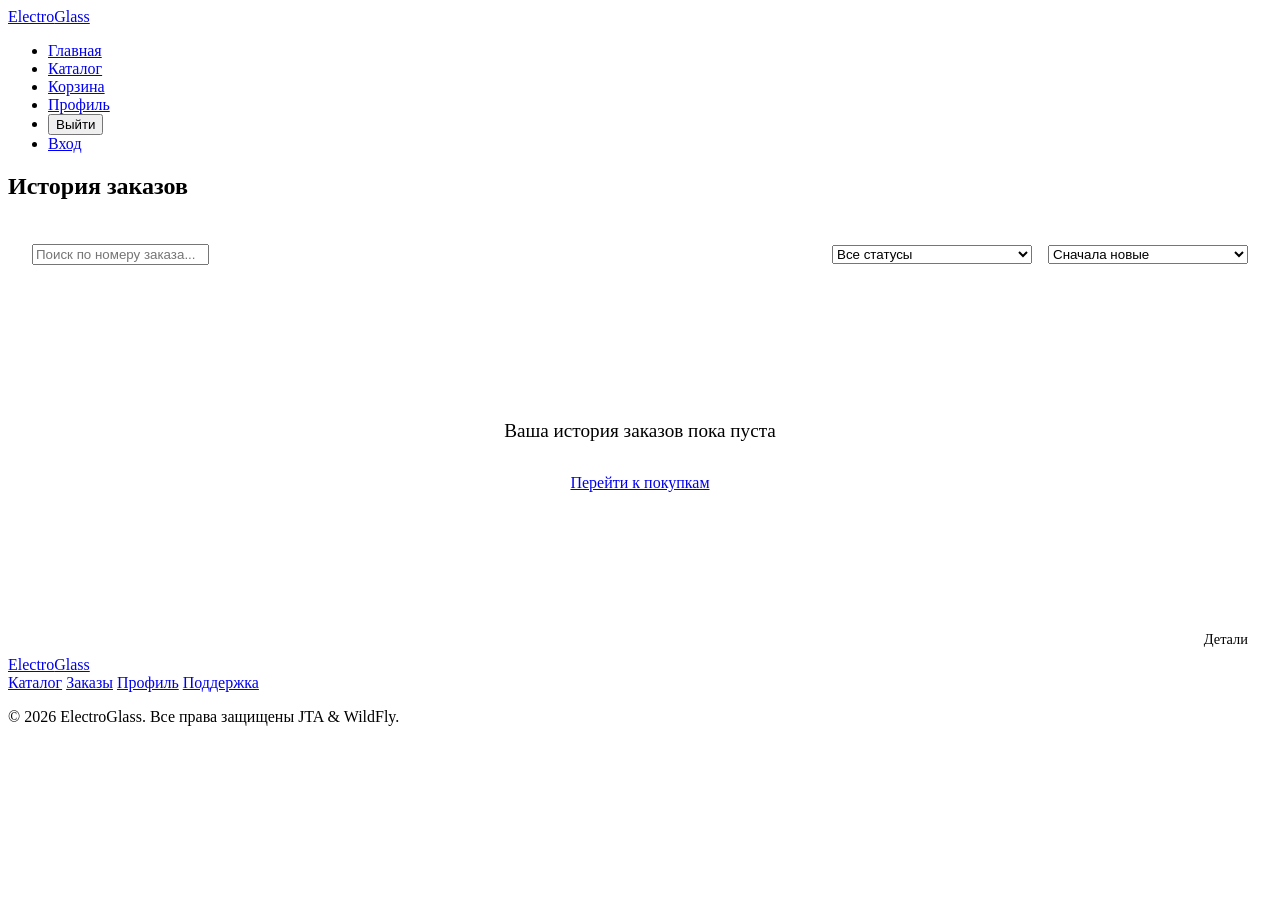
<file: src/main/resources/templates/orders.html>
<!DOCTYPE html>
<html xmlns:th="http://www.thymeleaf.org" xmlns:sec="http://www.thymeleaf.org/extras/spring-security">
<head>
    <meta charset="UTF-8">
    <meta name="viewport" content="width=device-width, initial-scale=1.0">
    <title>Мои заказы - ElectroGlass</title>
    <link rel="stylesheet" th:href="@{/css/styles.css}">
    <link href="https://fonts.googleapis.com/css2?family=Inter:wght@400;500;600;800&display=swap" rel="stylesheet">
</head>
<body>
    <header>
        <div class="container header-content">
            <a href="/" class="logo"><span>Electro</span>Glass</a>
            <nav>
                                <ul>
                    <li><a href="/">Главная</a></li>
                    <li><a href="/catalog">Каталог</a></li>
                    <li><a href="/cart">Корзина <span id="cart-count-nav" class="status-pill" style="display: none;">0</span></a></li>
                    <li sec:authorize="isAuthenticated()"><a href="/profile">Профиль</a></li>
                    <li sec:authorize="isAuthenticated()">
                        <form th:action="@{/logout}" method="post" style="display: inline;">
                            <button type="submit" class="btn-link">Выйти</button>
                        </form>
                    </li>
                    <li sec:authorize="!isAuthenticated()"><a href="/login">Вход</a></li>
                </ul>

            </nav>
        </div>
    </header>

    <main class="container">
        <section class="animate">
            <h2 class="section-title">История заказов</h2>
            
            <div class="card glass controls-bar" style="background: var(--bg-surface); padding: 1.5rem; display: flex; gap: 1rem; align-items: center; border-radius: 20px; margin-bottom: 3rem;">
                <div style="flex: 1;">
                    <input type="text" id="orderSearch" placeholder="Поиск по номеру заказа..." onkeyup="filterOrders()" style="margin-bottom: 0;">
                </div>
                <div style="display: flex; gap: 1rem;">
                    <select id="statusFilter" onchange="filterOrders()" style="margin-bottom: 0; width: 200px;">
                        <option value="all">Все статусы</option>
                        <option value="PAID">Оплачено</option>
                        <option value="CHECKOUT">В обработке</option>
                        <option value="CANCELLED">Отменено</option>
                        <option value="COMPLETED">Выполнено</option>
                    </select>
                    <select id="dateSort" onchange="sortOrders()" style="margin-bottom: 0; width: 200px;">
                        <option value="desc">Сначала новые</option>
                        <option value="asc">Сначала старые</option>
                    </select>
                </div>
            </div>

            <div th:if="${error}" class="error-message" th:text="${error}"></div>

            <div th:if="${#lists.isEmpty(orders)}" class="card" style="text-align: center; padding: 4rem;">
                <p style="font-size: 1.2rem; color: var(--text-dim); margin-bottom: 2rem;">Ваша история заказов пока пуста</p>
                <a href="/catalog" class="btn btn-primary">Перейти к покупкам</a>
            </div>

            <div class="orders-grid" id="ordersGrid">
                <div th:each="order : ${orders}" class="card order-card" 
                     th:data-status="${order.status}" 
                     th:data-date="${order.createdAt}">
                    
                    <div style="display: flex; justify-content: space-between; align-items: flex-start; margin-bottom: 1.5rem;">
                        <div>
                            <span class="status-pill" th:classappend="'status-' + ${order.status}" th:text="${order.status}"></span>
                            <h3 style="margin-top: 0.75rem; font-size: 1.2rem;" th:text="${order.orderNumber}"></h3>
                        </div>
                        <div style="text-align: right;">
                            <div style="font-size: 1.4rem; font-weight: 800; color: var(--primary-color);" 
                                 th:text="${(order.total != null ? #numbers.formatDecimal(order.total, 0, 0) : '0') + ' ₽'}"></div>
                            <small style="color: var(--text-dim);" th:text="${#temporals.format(order.createdAt, 'dd.MM.yyyy')}"></small>
                        </div>
                    </div>

                    <div style="border-top: 1px solid var(--glass-border); padding-top: 1.5rem; margin-top: auto;">
                        <div style="display: flex; justify-content: space-between; align-items: center;">
                            <span style="color: var(--text-dim); font-size: 0.9rem;" th:text="${order.items.size() + ' поз.'}"></span>
                            <a th:href="@{/orders/{id}(id=${order.orderNumber})}" class="btn btn-secondary" style="padding: 0.5rem 1.5rem; font-size: 0.9rem;">Детали</a>
                        </div>
                    </div>
                </div>
            </div>
        </section>
    </main>

    <footer>
        <div class="container">
            <a href="/" class="footer-logo"><span>Electro</span>Glass</a>
            <div class="footer-links">
                <a href="/catalog" class="footer-link">Каталог</a>
                <a href="/orders" class="footer-link">Заказы</a>
                <a href="/profile" class="footer-link">Профиль</a>
                <a href="#" class="footer-link">Поддержка</a>
            </div>
            <div class="footer-bottom">
                <p>&copy; 2026 ElectroGlass. Все права защищены JTA & WildFly.</p>
            </div>
        </div>
    </footer>

    <script>
        function filterOrders() {
            const search = document.getElementById('orderSearch').value.toLowerCase();
            const status = document.getElementById('statusFilter').value;
            const cards = document.querySelectorAll('.order-card');

            cards.forEach(card => {
                const num = card.querySelector('h3').textContent.toLowerCase();
                const cardStatus = card.dataset.status;
                const matchesSearch = num.includes(search);
                const matchesStatus = status === 'all' || cardStatus === status;
                card.style.display = (matchesSearch && matchesStatus) ? 'flex' : 'none';
            });
        }

        function sortOrders() {
            const grid = document.getElementById('ordersGrid');
            if (!grid) return;
            const cards = Array.from(grid.children);
            const order = document.getElementById('dateSort').value;

            cards.sort((a, b) => {
                const dateA = new Date(a.dataset.date);
                const dateB = new Date(b.dataset.date);
                return order === 'desc' ? dateB - dateA : dateA - dateB;
            });

            cards.forEach(card => grid.appendChild(card));
        }
        
        sortOrders();
    </script>
<script>function updateNavCart(){const c=JSON.parse(localStorage.getItem("cart"))||[];const b=document.getElementById("cart-count-nav");if(b){const count=c.reduce((s,i)=>s+i.quantity,0);if(count>0){b.style.display="inline-block";b.textContent=count;}else{b.style.display="none";}}}document.addEventListener("DOMContentLoaded",updateNavCart);</script>
</body>
</html>
</file>
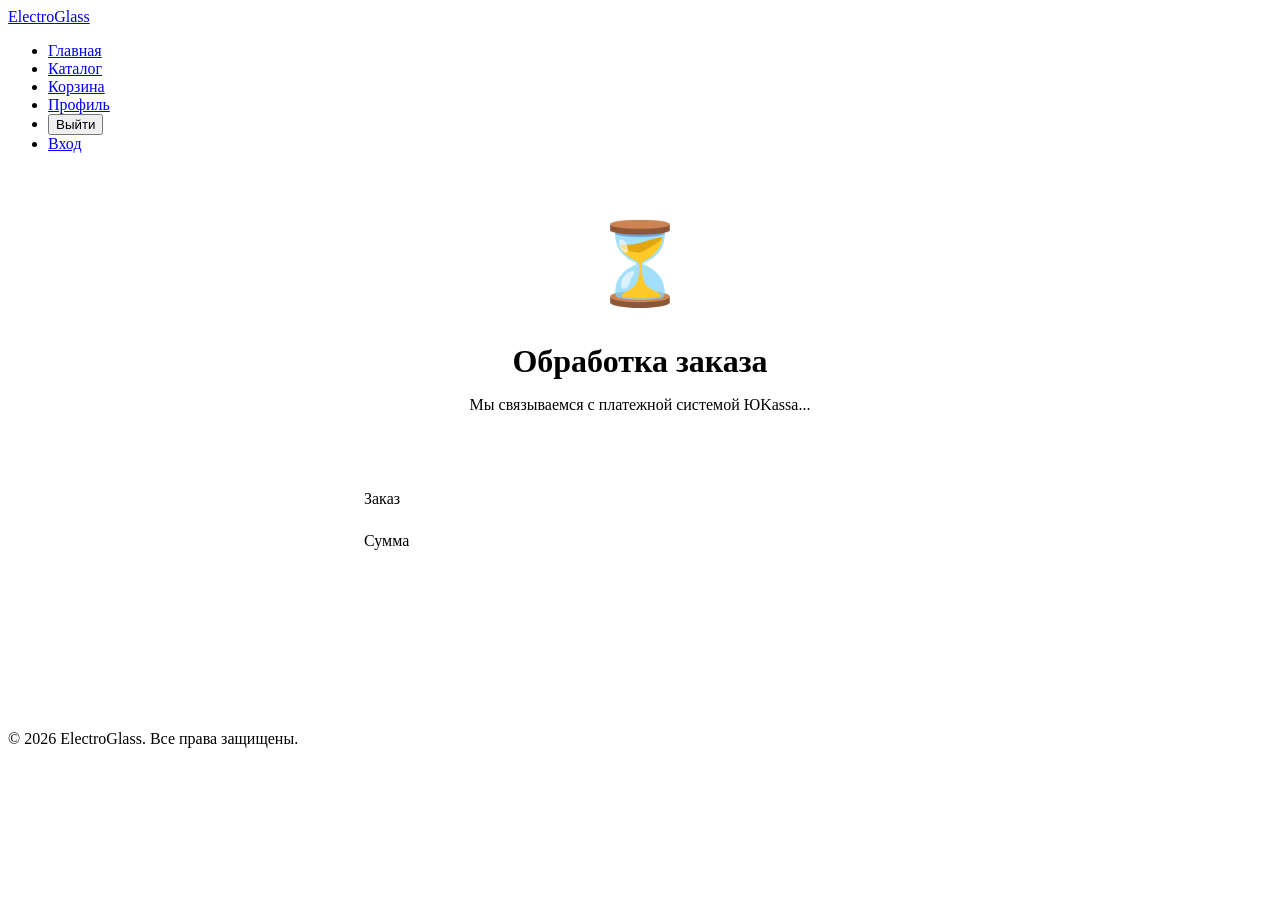
<file: src/main/resources/templates/payment-result.html>
<!DOCTYPE html>
<html xmlns:th="http://www.thymeleaf.org" xmlns:sec="http://www.thymeleaf.org/extras/spring-security">
<head>
    <meta charset="UTF-8">
    <meta name="viewport" content="width=device-width, initial-scale=1.0">
    <title>Статус платежа - ElectroGlass</title>
    <link rel="stylesheet" th:href="@{/css/styles.css}">
    <link href="https://fonts.googleapis.com/css2?family=Inter:wght@400;500;600;800&display=swap" rel="stylesheet">
</head>
<body>
    <header>
        <div class="container header-content">
            <a href="/" class="logo"><span>Electro</span>Glass</a>
            <nav>
                <ul>
                    <li><a href="/">Главная</a></li>
                    <li><a href="/catalog">Каталог</a></li>
                    <li><a href="/cart">Корзина <span id="cart-count-nav" class="status-pill" style="display: none;">0</span></a></li>
                    <li sec:authorize="isAuthenticated()"><a href="/profile">Профиль</a></li>
                    <li sec:authorize="isAuthenticated()">
                        <form th:action="@{/logout}" method="post" style="display: inline;">
                            <button type="submit" class="btn-link">Выйти</button>
                        </form>
                    </li>
                    <li sec:authorize="!isAuthenticated()"><a href="/login">Вход</a></li>
                </ul>
            </nav>
        </div>
    </header>

    <main class="container">
        <section class="animate" style="max-width: 600px; margin: 4rem auto; text-align: center;">
            <div id="payment-status-card" class="card glass">
                <div id="status-icon" style="font-size: 5rem; margin-bottom: 2rem;">⏳</div>
                <h2 id="status-title" class="section-title" style="font-size: 2rem; margin-bottom: 1rem;">Обработка заказа</h2>
                <p id="status-text" style="color: var(--text-dim); margin-bottom: 2.5rem;">
                    Мы связываемся с платежной системой ЮKassa...
                </p>

                <div class="info-backing" style="padding: 1.5rem; text-align: left; margin-bottom: 2.5rem;">
                    <div class="info-row" style="padding: 0.75rem 0;">
                        <span class="info-label">Заказ</span>
                        <span class="info-value" th:text="${orderNumber}"></span>
                    </div>
                    <div class="info-row" style="padding: 0.75rem 0; border: none;">
                        <span class="info-label">Сумма</span>
                        <span class="info-value" th:text="${order != null ? #numbers.formatDecimal(order.total, 0, 0) + ' ₽' : '...' }"></span>
                    </div>
                </div>

                <!-- Кнопка ручного перехода (скрыта по умолчанию) -->
                <div id="manual-pay-container" style="display: none; margin-bottom: 2.5rem; padding: 1rem; border-radius: 16px; background: rgba(255,255,255,0.02); border: 1px dashed var(--glass-border);">
                    <p style="font-size: 0.85rem; color: var(--text-dim); margin-bottom: 1rem;">Автоматический переход не сработал?</p>
                    <a id="manual-pay-btn" href="#" class="btn btn-secondary" style="width: 100%; border-color: var(--text-dim); color: var(--text-dim);">Перейти к оплате вручную</a>
                </div>

                <div id="status-loader" style="margin-bottom: 2rem;">
                    <div style="width: 40px; height: 40px; border: 4px solid var(--glass-border); border-top-color: var(--primary-color); border-radius: 50%; animation: spin 1s linear infinite; margin: 0 auto;"></div>
                </div>

                <div id="action-buttons" style="display: none; gap: 1rem;">
                    <a href="/orders" class="btn btn-primary" style="flex: 1;">К моим заказам</a>
                    <a href="/catalog" class="btn btn-secondary" style="flex: 1;">В каталог</a>
                </div>
            </div>
        </section>
    </main>

    <footer>
        <div class="container">
            <div class="footer-bottom">
                <p>&copy; 2026 ElectroGlass. Все права защищены.</p>
            </div>
        </div>
    </footer>

    <style> @keyframes spin { to { transform: rotate(360deg); } } </style>

    <script th:inline="javascript">
        const orderNumber = [[${orderNumber}]];
        const urlParams = new URLSearchParams(window.location.search);
        const flow = urlParams.get('flow');
        let hasAutoRedirected = false;
        let attempts = 0;

        function checkStatus() {
            if (!orderNumber) return;
            
            console.log('Polling status for:', orderNumber);
            fetch(`/api/orders/${orderNumber}`)
                .then(res => {
                    console.log('Status check response:', res.status);
                    if (!res.ok) throw new Error('Network response was not ok');
                    return res.json();
                })
                .then(order => {
                    console.log('Order status received:', order.status);
                    const icon = document.getElementById('status-icon');
                    const title = document.getElementById('status-title');
                    const text = document.getElementById('status-text');
                    const loader = document.getElementById('status-loader');
                    const buttons = document.getElementById('action-buttons');
                    const manualPay = document.getElementById('manual-pay-container');
                    const manualBtn = document.getElementById('manual-pay-btn');

                    if (order.status === 'PAID' || order.status === 'PROCESSING' || order.status === 'READY_FOR_SHIPPING' || order.status === 'SHIPPED' || order.status === 'DELIVERED' || order.status === 'COMPLETED') {
                        console.log('Status is PAID/PROCESSING/READY_FOR_SHIPPING/SHIPPED/DELIVERED. Updating UI...');
                        icon.textContent = '✅';
                        title.textContent = 'Оплата принята!';
                        text.textContent = 'Ваш заказ успешно оплачен и уже передается на сборку. Спасибо за покупку!';
                        loader.style.display = 'none';
                        manualPay.style.display = 'none';
                        buttons.style.display = 'flex';
                        
                        if (urlParams.get('clearCart') === 'true') {
                            localStorage.removeItem('cart');
                            localStorage.removeItem('cartTotal');
                        }
                        return;
                    } 
                    
                    if (order.status === 'PAYMENT_PROCESSING' || order.status === 'CHECKOUT') {
                        console.log('Still pending...');
                        if (order.paymentConfirmationUrl) {
                            manualPay.style.display = 'block';
                            manualBtn.href = order.paymentConfirmationUrl;
                            text.textContent = 'Ожидаем оплату заказа. Если страница не открылась автоматически, нажмите на кнопку ниже.';
                            
                            // Автоматический редирект, если это новая оплата
                            if (flow === 'creation' && !hasAutoRedirected) {
                                hasAutoRedirected = true;
                                console.log('Redirecting to YooKassa...');
                                window.location.href = order.paymentConfirmationUrl;
                            }
                        }
                    }

                    if (order.status === 'CANCELLED') {
                        icon.textContent = '❌';
                        title.textContent = 'Заказ отменен';
                        text.textContent = 'К сожалению, платеж не прошел или заказ был отменен.';
                        loader.style.display = 'none';
                        manualPay.style.display = 'none';
                        buttons.style.display = 'flex';
                        return;
                    }

                    attempts++;
                    if (attempts < 100) {
                        setTimeout(checkStatus, 3000);
                    } else {
                        text.textContent = 'Истекло время ожидания.';
                        loader.style.display = 'none';
                    }
                })
                .catch(err => {
                    console.error('Status check error:', err);
                    setTimeout(checkStatus, 3000);
                });
        }

        checkStatus();

        function updateNavCart(){
            const c=JSON.parse(localStorage.getItem("cart"))||[];
            const b=document.getElementById("cart-count-nav");
            if(b){
                const count=c.reduce((s,i)=>s+i.quantity,0);
                if(count>0){b.style.display="inline-block";b.textContent=count;}
                else{b.style.display="none";}
            }
        }
        document.addEventListener("DOMContentLoaded",updateNavCart);
    </script>
</body>
</html>
</file>
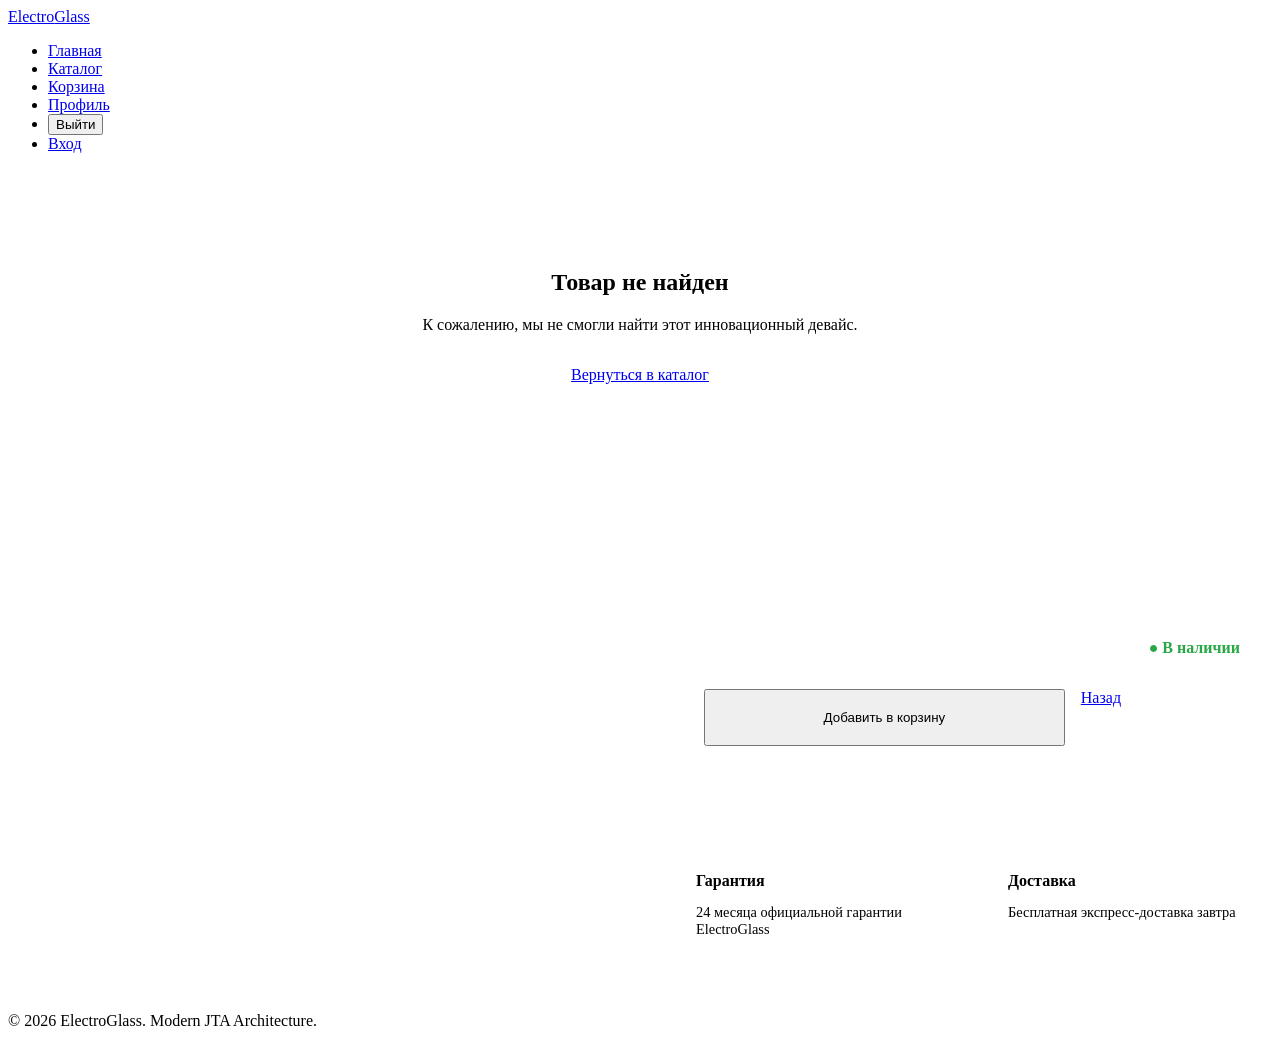
<file: src/main/resources/templates/product-details.html>
<!DOCTYPE html>
<html xmlns:th="http://www.thymeleaf.org">
<head>
    <meta charset="UTF-8">
    <meta name="viewport" content="width=device-width, initial-scale=1.0">
    <title th:text="${product != null ? product.name + ' - ElectroGlass' : 'Товар не найден'}"></title>
    <link rel="stylesheet" th:href="@{/css/styles.css}">
    <link href="https://fonts.googleapis.com/css2?family=Inter:wght@400;500;600;800&display=swap" rel="stylesheet">
</head>
<body>
    <header>
        <div class="container header-content">
            <a href="/" class="logo"><span>Electro</span>Glass</a>
            <nav>
                                <ul>
                    <li><a href="/">Главная</a></li>
                    <li><a href="/catalog">Каталог</a></li>
                    <li><a href="/cart">Корзина <span id="cart-count-nav" class="status-pill" style="display: none;">0</span></a></li>
                    <li sec:authorize="isAuthenticated()"><a href="/profile">Профиль</a></li>
                    <li sec:authorize="isAuthenticated()">
                        <form th:action="@{/logout}" method="post" style="display: inline;">
                            <button type="submit" class="btn-link">Выйти</button>
                        </form>
                    </li>
                    <li sec:authorize="!isAuthenticated()"><a href="/login">Вход</a></li>
                </ul>

            </nav>
        </div>
    </header>

    <main class="container">
        <div th:if="${product == null}" class="card glass animate" style="text-align: center; padding: 5rem;">
            <h2>Товар не найден</h2>
            <p style="color: var(--text-dim); margin: 1rem 0 2rem;">К сожалению, мы не смогли найти этот инновационный девайс.</p>
            <a href="/catalog" class="btn btn-primary">Вернуться в каталог</a>
        </div>

        <div th:if="${product != null}" class="animate">
            <div style="display: grid; grid-template-columns: 1fr 1fr; gap: 4rem; margin-top: 2rem;">
                <!-- Product Visual -->
                <div class="card glass" style="display: flex; align-items: center; justify-content: center; font-size: 10rem; min-height: 500px;">
                    <span th:text="${product.name.split(' ')[0]}"></span>
                </div>

                <!-- Product Info -->
                <div style="display: flex; flex-direction: column; justify-content: center;">
                    <div style="margin-bottom: 2rem;">
                        <span class="status-pill" style="background: rgba(227, 6, 19, 0.1); color: var(--primary-color); border: 1px solid var(--primary-glow); margin-bottom: 1rem; display: inline-block;" th:text="${product.category}"></span>
                        <h2 style="font-size: 3rem; font-weight: 800; margin-bottom: 1rem;" th:text="${product.name.substring(product.name.indexOf(' ') + 1)}"></h2>
                        <p style="font-size: 1.2rem; color: var(--text-dim);" th:text="${product.description}"></p>
                    </div>

                    <div class="card glass" style="background: var(--bg-surface); padding: 2rem; border-radius: 24px;">
                        <div style="display: flex; justify-content: space-between; align-items: center; margin-bottom: 2rem;">
                            <div style="font-size: 2.5rem; font-weight: 800; color: var(--primary-color);" th:text="${#numbers.formatDecimal(product.price, 0, 0) + ' ₽'}"></div>
                            <div style="color: #28a745; font-weight: 600;">● В наличии</div>
                        </div>
                        
                        <div style="display: flex; gap: 1rem;">
                            <button class="btn btn-primary" style="flex: 2; padding: 1.2rem;" th:onclick="addToCart([[${product.sku}]], [[${product.name}]], [[${product.price}]])">
                                Добавить в корзину
                            </button>
                            <a href="/catalog" class="btn btn-secondary" style="flex: 1;">Назад</a>
                        </div>
                    </div>

                    <div style="margin-top: 3rem; display: grid; grid-template-columns: 1fr 1fr; gap: 1.5rem;">
                        <div class="card glass" style="padding: 1.5rem;">
                            <h4 style="margin-bottom: 0.5rem;">Гарантия</h4>
                            <p style="color: var(--text-dim); font-size: 0.9rem;">24 месяца официальной гарантии ElectroGlass</p>
                        </div>
                        <div class="card glass" style="padding: 1.5rem;">
                            <h4 style="margin-bottom: 0.5rem;">Доставка</h4>
                            <p style="color: var(--text-dim); font-size: 0.9rem;">Бесплатная экспресс-доставка завтра</p>
                        </div>
                    </div>
                </div>
            </div>
        </div>
    </main>

    <div id="cart-notification" class="glass" style="display: none; position: fixed; bottom: 30px; right: 30px; padding: 1rem 2rem; border-radius: 100px; background: var(--primary-color); color: white; box-shadow: 0 10px 30px var(--primary-glow); z-index: 2000; font-weight: 600;">
        Товар добавлен в корзину
    </div>

    <footer>
        <div class="container">
            <div class="footer-bottom">
                <p>&copy; 2026 ElectroGlass. Modern JTA Architecture.</p>
            </div>
        </div>
    </footer>

    <script>
        function addToCart(sku, name, price) {
            let cart = JSON.parse(localStorage.getItem('cart')) || [];
            const existing = cart.find(item => item.sku === sku);
            if (existing) existing.quantity++;
            else cart.push({ sku, name, price, quantity: 1 });
            
            localStorage.setItem('cart', JSON.stringify(cart));
            localStorage.setItem('cartTotal', cart.reduce((sum, item) => sum + item.price * item.quantity, 0));
            
            const note = document.getElementById('cart-notification');
            note.style.display = 'block';
            setTimeout(() => note.style.display = 'none', 2000);
        }
    </script>
<script>function updateNavCart(){const c=JSON.parse(localStorage.getItem("cart"))||[];const b=document.getElementById("cart-count-nav");if(b){const count=c.reduce((s,i)=>s+i.quantity,0);if(count>0){b.style.display="inline-block";b.textContent=count;}else{b.style.display="none";}}}document.addEventListener("DOMContentLoaded",updateNavCart);</script>
</body>
</html>
</file>
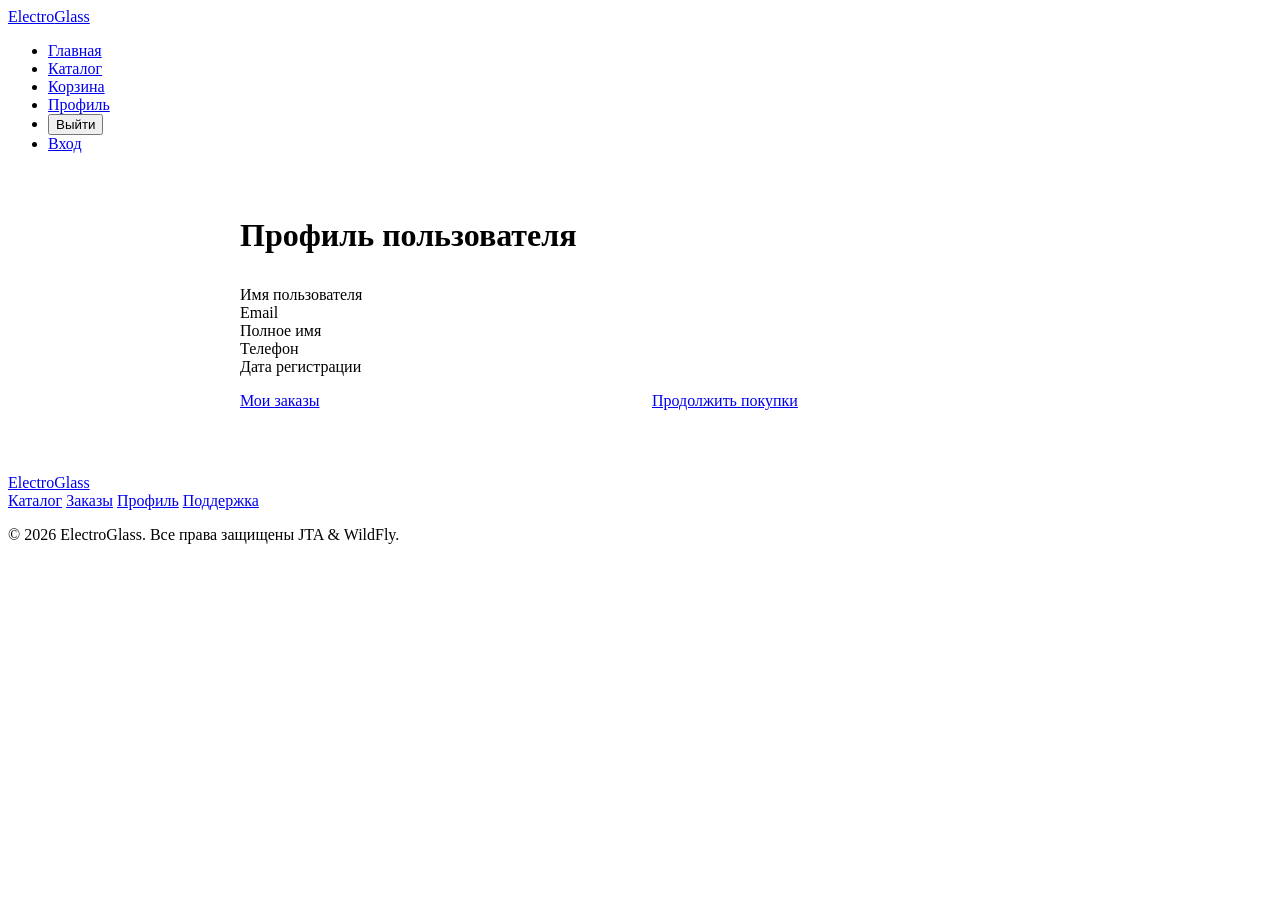
<file: src/main/resources/templates/profile.html>
<!DOCTYPE html>
<html xmlns:th="http://www.thymeleaf.org" xmlns:sec="http://www.thymeleaf.org/extras/spring-security">
<head>
    <meta charset="UTF-8">
    <meta name="viewport" content="width=device-width, initial-scale=1.0">
    <title>Профиль - ElectroGlass</title>
    <link rel="stylesheet" th:href="@{/css/styles.css}">
    <link href="https://fonts.googleapis.com/css2?family=Inter:wght@400;500;600;800&display=swap" rel="stylesheet">
</head>
<body>
    <header>
        <div class="container header-content">
            <a href="/" class="logo"><span>Electro</span>Glass</a>
            <nav>
                                <ul>
                    <li><a href="/">Главная</a></li>
                    <li><a href="/catalog">Каталог</a></li>
                    <li><a href="/cart">Корзина <span id="cart-count-nav" class="status-pill" style="display: none;">0</span></a></li>
                    <li sec:authorize="isAuthenticated()"><a href="/profile">Профиль</a></li>
                    <li sec:authorize="isAuthenticated()">
                        <form th:action="@{/logout}" method="post" style="display: inline;">
                            <button type="submit" class="btn-link">Выйти</button>
                        </form>
                    </li>
                    <li sec:authorize="!isAuthenticated()"><a href="/login">Вход</a></li>
                </ul>

            </nav>
        </div>
    </header>

    <main class="container">
        <div class="card glass animate" style="max-width: 800px; margin: 4rem auto;">
            <h2 class="section-title" style="font-size: 2rem; margin-bottom: 2rem;">Профиль пользователя</h2>
            
            <div class="info-backing">
                <div class="info-row">
                    <span class="info-label">Имя пользователя</span>
                    <span class="info-value" th:text="${user.username}"></span>
                </div>
                <div class="info-row">
                    <span class="info-label">Email</span>
                    <span class="info-value" th:text="${user.email}"></span>
                </div>
                <div class="info-row">
                    <span class="info-label">Полное имя</span>
                    <span class="info-value" th:text="${user.fullName ?: 'Не указано'}"></span>
                </div>
                <div class="info-row">
                    <span class="info-label">Телефон</span>
                    <span class="info-value" th:text="${user.phone ?: 'Не указано'}"></span>
                </div>
                <div class="info-row">
                    <span class="info-label">Дата регистрации</span>
                    <span class="info-value" th:text="${#temporals.format(user.createdAt, 'dd.MM.yyyy HH:mm')}"></span>
                </div>
            </div>

            <div style="display: flex; gap: 1.5rem; margin-top: 1rem;">
                <a href="/orders" class="btn btn-primary" style="flex: 1;">Мои заказы</a>
                <a href="/catalog" class="btn btn-secondary" style="flex: 1;">Продолжить покупки</a>
            </div>
        </div>
    </main>

    <footer>
        <div class="container">
            <a href="/" class="footer-logo"><span>Electro</span>Glass</a>
            <div class="footer-links">
                <a href="/catalog" class="footer-link">Каталог</a>
                <a href="/orders" class="footer-link">Заказы</a>
                <a href="/profile" class="footer-link">Профиль</a>
                <a href="#" class="footer-link">Поддержка</a>
            </div>
            <div class="footer-bottom">
                <p>&copy; 2026 ElectroGlass. Все права защищены JTA & WildFly.</p>
            </div>
        </div>
    </footer>
<script>function updateNavCart(){const c=JSON.parse(localStorage.getItem("cart"))||[];const b=document.getElementById("cart-count-nav");if(b){const count=c.reduce((s,i)=>s+i.quantity,0);if(count>0){b.style.display="inline-block";b.textContent=count;}else{b.style.display="none";}}}document.addEventListener("DOMContentLoaded",updateNavCart);</script>
</body>
</html>
</file>
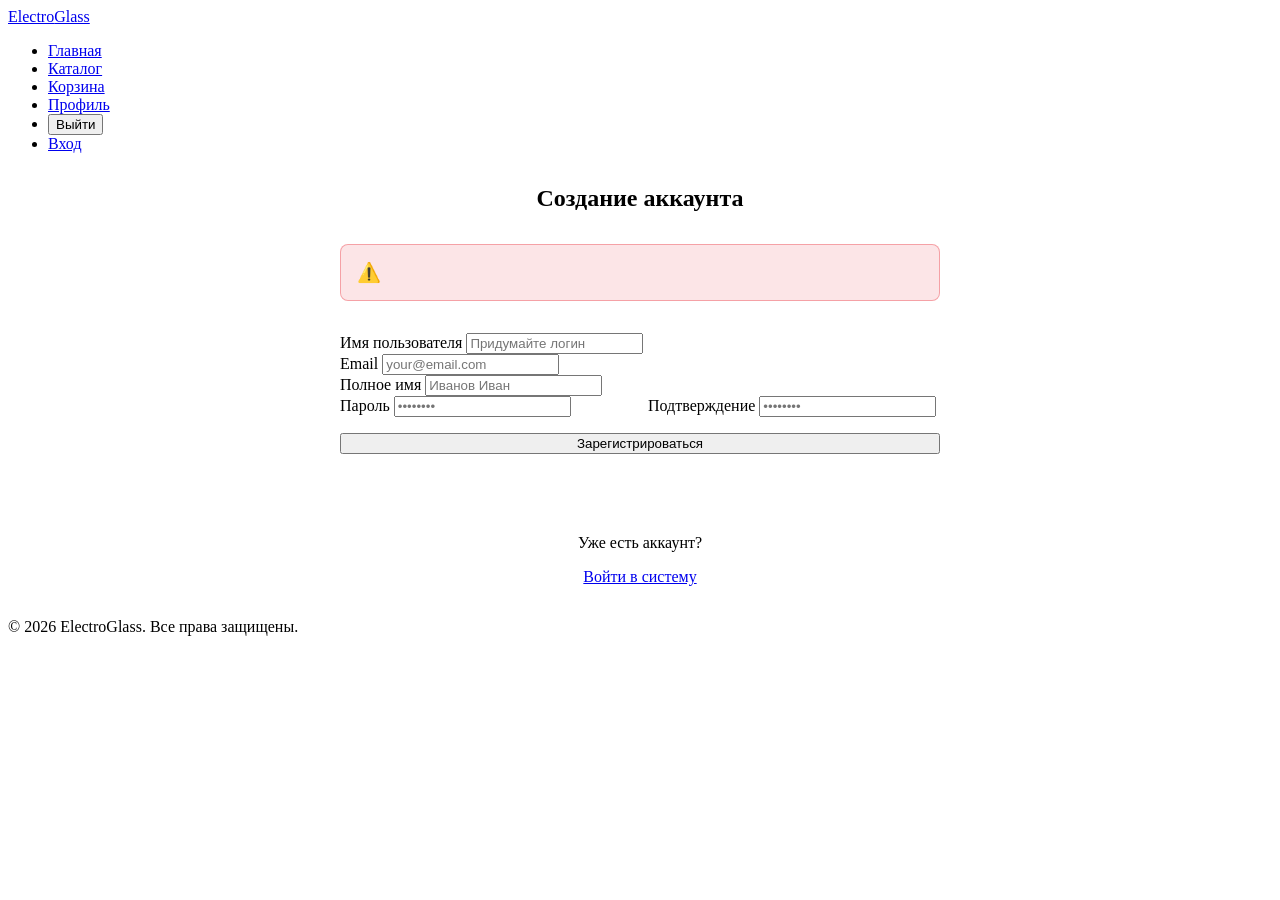
<file: src/main/resources/templates/register.html>
<!DOCTYPE html>
<html xmlns:th="http://www.thymeleaf.org" xmlns:sec="http://www.thymeleaf.org/extras/spring-security">
<head>
    <meta charset="UTF-8">
    <meta name="viewport" content="width=device-width, initial-scale=1.0">
    <title>Регистрация - ElectroGlass</title>
    <link rel="stylesheet" th:href="@{/css/styles.css}">
    <link href="https://fonts.googleapis.com/css2?family=Inter:wght@400;500;600;800&display=swap" rel="stylesheet">
</head>
<body>
    <header>
        <div class="container header-content">
            <a href="/" class="logo"><span>Electro</span>Glass</a>
            <nav>
                                <ul>
                    <li><a href="/">Главная</a></li>
                    <li><a href="/catalog">Каталог</a></li>
                    <li><a href="/cart">Корзина <span id="cart-count-nav" class="status-pill" style="display: none;">0</span></a></li>
                    <li sec:authorize="isAuthenticated()"><a href="/profile">Профиль</a></li>
                    <li sec:authorize="isAuthenticated()">
                        <form th:action="@{/logout}" method="post" style="display: inline;">
                            <button type="submit" class="btn-link">Выйти</button>
                        </form>
                    </li>
                    <li sec:authorize="!isAuthenticated()"><a href="/login">Вход</a></li>
                </ul>

            </nav>
        </div>
    </header>

    <main class="container">
        <div class="card glass animate" style="max-width: 600px; margin: 2rem auto;">
            <h2 style="text-align: center; margin-bottom: 2rem;">Создание аккаунта</h2>
            
            <div th:if="${error}" class="error-message" style="background: rgba(227, 6, 19, 0.1); color: var(--primary-color); padding: 1rem; border-radius: 8px; margin-bottom: 2rem; border: 1px solid rgba(227, 6, 19, 0.3); display: flex; align-items: center; gap: 0.5rem;">
                <span style="font-size: 1.2rem;">⚠️</span>
                <span th:text="${error}"></span>
            </div>

            <form th:action="@{/register}" th:object="${user}" method="post">
                <div class="form-group">
                    <label>Имя пользователя</label>
                    <input type="text" th:field="*{username}" required placeholder="Придумайте логин">
                </div>
                <div class="form-group">
                    <label>Email</label>
                    <input type="email" th:field="*{email}" required placeholder="your@email.com">
                </div>
                <div class="form-group">
                    <label>Полное имя</label>
                    <input type="text" th:field="*{fullName}" placeholder="Иванов Иван">
                </div>
                <div class="form-row" style="display: grid; grid-template-columns: 1fr 1fr; gap: 1rem;">
                    <div class="form-group">
                        <label>Пароль</label>
                        <input type="password" th:field="*{password}" required placeholder="••••••••">
                    </div>
                    <div class="form-group">
                        <label>Подтверждение</label>
                        <input type="password" th:field="*{confirmPassword}" required placeholder="••••••••">
                    </div>
                </div>
                <button type="submit" class="btn btn-primary" style="width: 100%; margin-top: 1rem;">Зарегистрироваться</button>
            </form>

            <div style="text-align: center; margin-top: 2rem; padding-top: 2rem; border-top: 1px solid var(--glass-border);">
                <p style="color: var(--text-dim); margin-bottom: 1rem;">Уже есть аккаунт?</p>
                <a href="/login" class="btn btn-secondary" style="width: 100%;">Войти в систему</a>
            </div>
        </div>
    </main>

    <footer>
        <div class="container">
            <div class="footer-bottom">
                <p>&copy; 2026 ElectroGlass. Все права защищены.</p>
            </div>
        </div>
    </footer>
<script>function updateNavCart(){const c=JSON.parse(localStorage.getItem("cart"))||[];const b=document.getElementById("cart-count-nav");if(b){const count=c.reduce((s,i)=>s+i.quantity,0);if(count>0){b.style.display="inline-block";b.textContent=count;}else{b.style.display="none";}}}document.addEventListener("DOMContentLoaded",updateNavCart);</script>
</body>
</html>
</file>
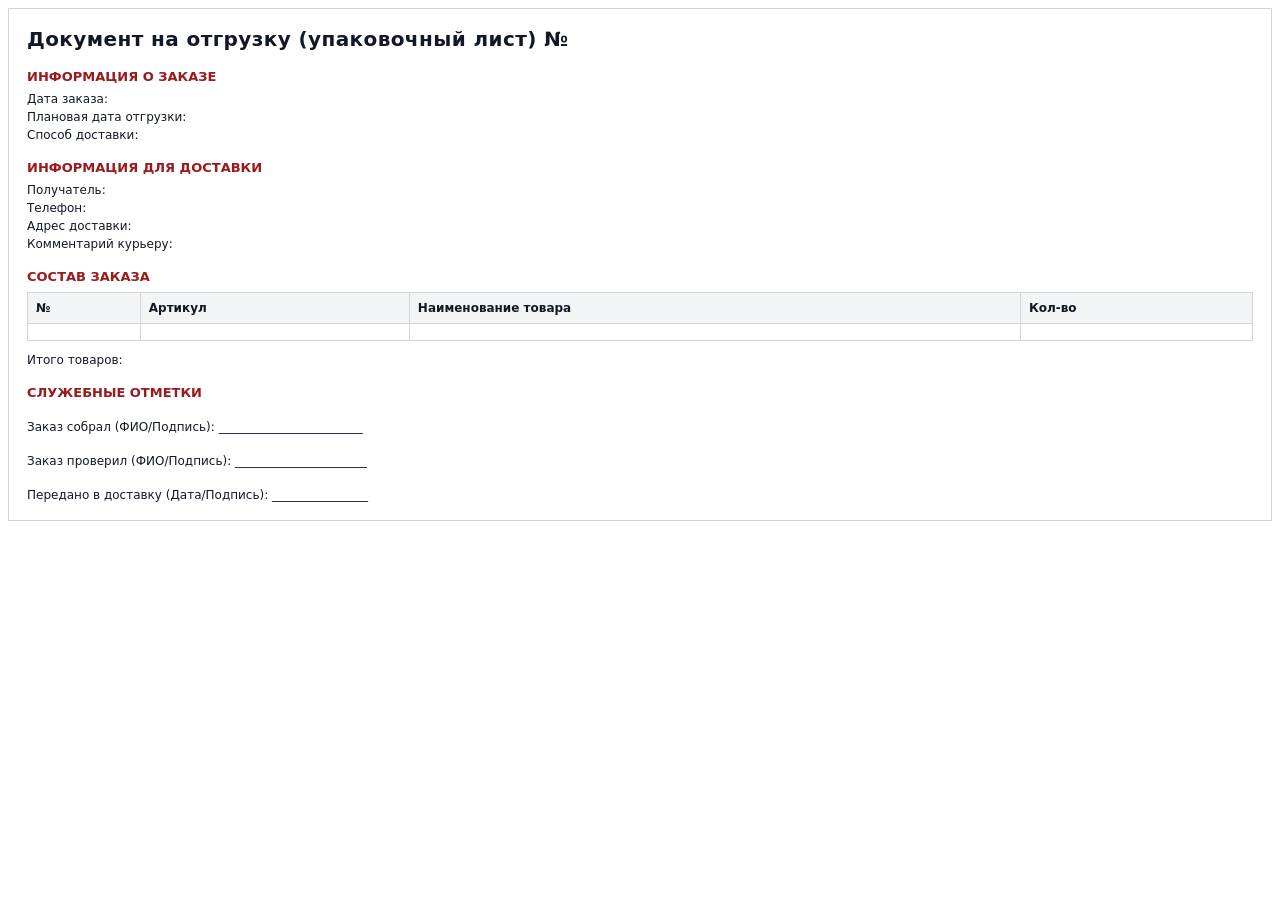
<file: src/main/resources/templates/pdf/shipping-document.html>
<!DOCTYPE html>
<html xmlns:th="http://www.thymeleaf.org">
<head>
    <meta charset="UTF-8" />
    <style>
        @page { size: A4; margin: 22mm 16mm; }
        body { font-family: "DejaVu Sans", sans-serif; color: #111827; font-size: 12px; }
        .page { border: 1px solid #d1d5db; padding: 18px; }
        h1 { font-size: 20px; margin: 0 0 16px; letter-spacing: 0.4px; }
        h2 { font-size: 13px; margin: 18px 0 8px; text-transform: uppercase; color: #991b1b; }
        .grid { width: 100%; border-collapse: collapse; margin-top: 8px; }
        .grid th, .grid td { border: 1px solid #d1d5db; padding: 8px; vertical-align: top; }
        .grid th { background: #f3f4f6; text-align: left; }
        .line { margin: 4px 0; }
        .sign-row { margin-top: 20px; }
    </style>
</head>
<body>
<div class="page">
    <h1>Документ на отгрузку (упаковочный лист) № <span th:text="${orderNumber}"></span></h1>

    <h2>Информация о заказе</h2>
    <div class="line">Дата заказа: <strong th:text="${orderDate}"></strong></div>
    <div class="line">Плановая дата отгрузки: <strong th:text="${shippingDate}"></strong></div>
    <div class="line">Способ доставки: <strong th:text="${deliveryMethod}"></strong></div>

    <h2>Информация для доставки</h2>
    <div class="line">Получатель: <strong th:text="${customerName}"></strong></div>
    <div class="line">Телефон: <strong th:text="${customerPhone}"></strong></div>
    <div class="line">Адрес доставки: <strong th:text="${deliveryAddress}"></strong></div>
    <div class="line">Комментарий курьеру: <strong th:text="${customerComment}"></strong></div>

    <h2>Состав заказа</h2>
    <table class="grid">
        <thead>
        <tr>
            <th>№</th>
            <th>Артикул</th>
            <th>Наименование товара</th>
            <th>Кол-во</th>
        </tr>
        </thead>
        <tbody>
        <tr th:each="item : ${items}">
            <td th:text="${item.index}"></td>
            <td th:text="${item.sku}"></td>
            <td th:text="${item.name}"></td>
            <td th:text="${item.qty + ' шт.'}"></td>
        </tr>
        </tbody>
    </table>

    <div class="line" style="margin-top: 12px;">Итого товаров: <strong th:text="${totalItemsCount + ' шт.'}"></strong></div>

    <h2>Служебные отметки</h2>
    <div class="sign-row">Заказ собрал (ФИО/Подпись): ________________________</div>
    <div class="sign-row">Заказ проверил (ФИО/Подпись): ______________________</div>
    <div class="sign-row">Передано в доставку (Дата/Подпись): ________________</div>
</div>
</body>
</html>
</file>
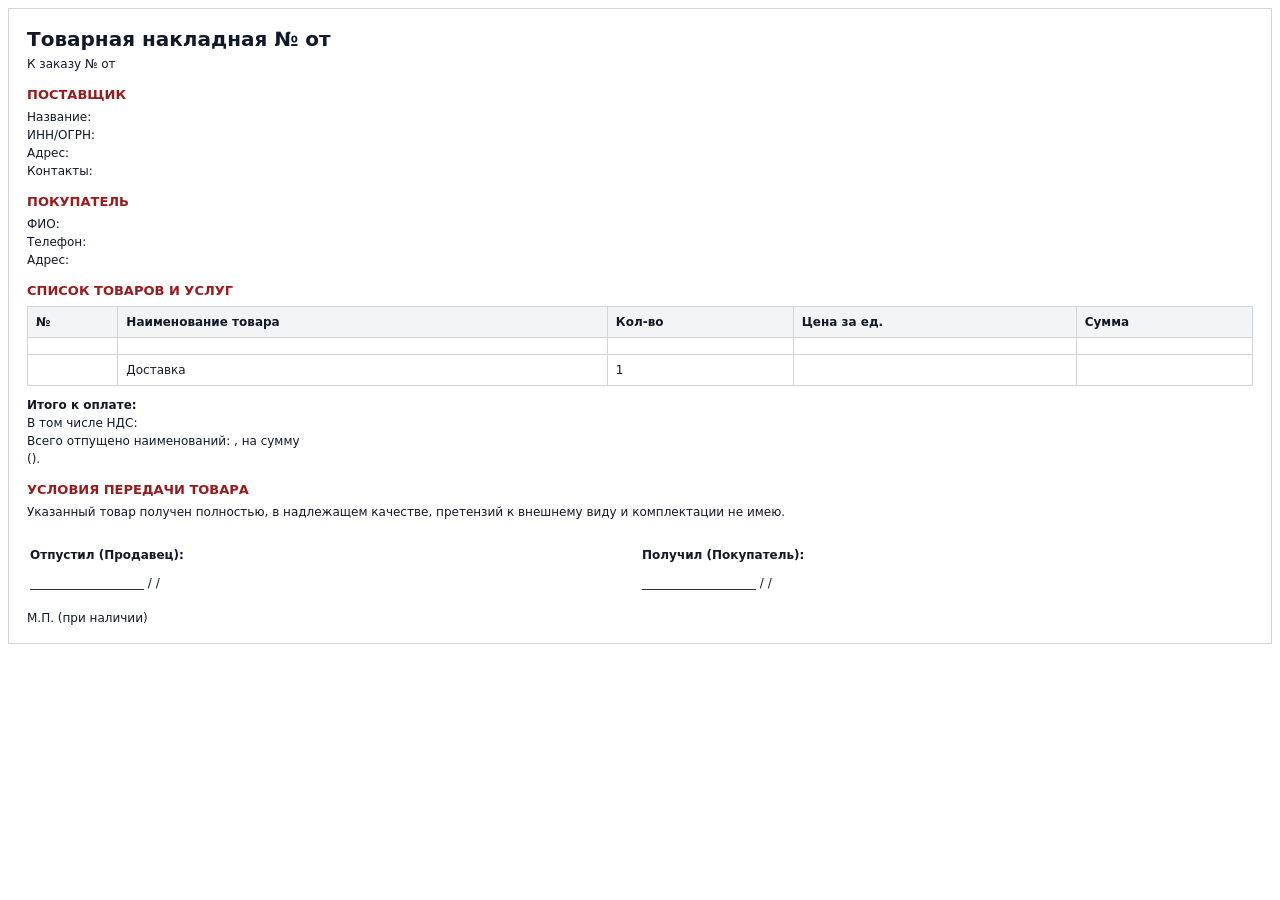
<file: src/main/resources/templates/pdf/waybill-document.html>
<!DOCTYPE html>
<html xmlns:th="http://www.thymeleaf.org">
<head>
    <meta charset="UTF-8" />
    <style>
        @page { size: A4; margin: 20mm 15mm; }
        body { font-family: "DejaVu Sans", sans-serif; color: #111827; font-size: 12px; }
        .page { border: 1px solid #d1d5db; padding: 18px; }
        h1 { font-size: 20px; margin: 0 0 6px; }
        .subtitle { margin-bottom: 16px; }
        h2 { font-size: 13px; margin: 16px 0 8px; text-transform: uppercase; color: #991b1b; }
        .grid { width: 100%; border-collapse: collapse; margin-top: 8px; }
        .grid th, .grid td { border: 1px solid #d1d5db; padding: 8px; vertical-align: top; }
        .grid th { background: #f3f4f6; text-align: left; }
        .line { margin: 4px 0; }
        .summary { margin-top: 12px; font-weight: 700; }
        .signatures { margin-top: 26px; width: 100%; }
        .signatures td { width: 50%; vertical-align: top; padding-right: 16px; }
    </style>
</head>
<body>
<div class="page">
    <h1>Товарная накладная № <span th:text="${invoiceNumber}"></span> от <span th:text="${invoiceDate}"></span></h1>
    <div class="subtitle">К заказу № <span th:text="${orderNumber}"></span> от <span th:text="${orderDate}"></span></div>

    <h2>Поставщик</h2>
    <div class="line">Название: <strong th:text="${shopCompanyName}"></strong></div>
    <div class="line">ИНН/ОГРН: <strong th:text="${shopInn + ' / ' + shopOgrn}"></strong></div>
    <div class="line">Адрес: <strong th:text="${shopLegalAddress}"></strong></div>
    <div class="line">Контакты: <strong th:text="${shopPhone + ', ' + shopEmail}"></strong></div>

    <h2>Покупатель</h2>
    <div class="line">ФИО: <strong th:text="${customerName}"></strong></div>
    <div class="line">Телефон: <strong th:text="${customerPhone}"></strong></div>
    <div class="line">Адрес: <strong th:text="${customerAddress}"></strong></div>

    <h2>Список товаров и услуг</h2>
    <table class="grid">
        <thead>
        <tr>
            <th>№</th>
            <th>Наименование товара</th>
            <th>Кол-во</th>
            <th>Цена за ед.</th>
            <th>Сумма</th>
        </tr>
        </thead>
        <tbody>
        <tr th:each="item : ${items}">
            <td th:text="${item.index}"></td>
            <td th:text="${item.name}"></td>
            <td th:text="${item.qty}"></td>
            <td th:text="${item.price + ' ₽'}"></td>
            <td th:text="${item.rowTotal + ' ₽'}"></td>
        </tr>
        <tr th:if="${showDeliveryRow}">
            <td></td>
            <td>Доставка</td>
            <td>1</td>
            <td th:text="${deliveryPrice + ' ₽'}"></td>
            <td th:text="${deliveryPrice + ' ₽'}"></td>
        </tr>
        </tbody>
    </table>

    <div class="summary">Итого к оплате: <span th:text="${totalOrderSum + ' ₽'}"></span></div>
    <div class="line">В том числе НДС: <strong th:text="${vatSum}"></strong></div>
    <div class="line">Всего отпущено наименований: <strong th:text="${totalLinesCount}"></strong>, на сумму <strong th:text="${totalOrderSum + ' руб.'}"></strong></div>
    <div class="line">(<span th:text="${totalOrderSumInWords}"></span>).</div>

    <h2>Условия передачи товара</h2>
    <div class="line">Указанный товар получен полностью, в надлежащем качестве, претензий к внешнему виду и комплектации не имею.</div>

    <table class="signatures">
        <tr>
            <td>
                <strong>Отпустил (Продавец):</strong><br /><br />
                ___________________ / <span th:text="${shopManager}"></span> /
            </td>
            <td>
                <strong>Получил (Покупатель):</strong><br /><br />
                ___________________ / <span th:text="${customerName}"></span> /
            </td>
        </tr>
    </table>

    <div style="margin-top: 18px;">М.П. (при наличии)</div>
</div>
</body>
</html>
</file>
